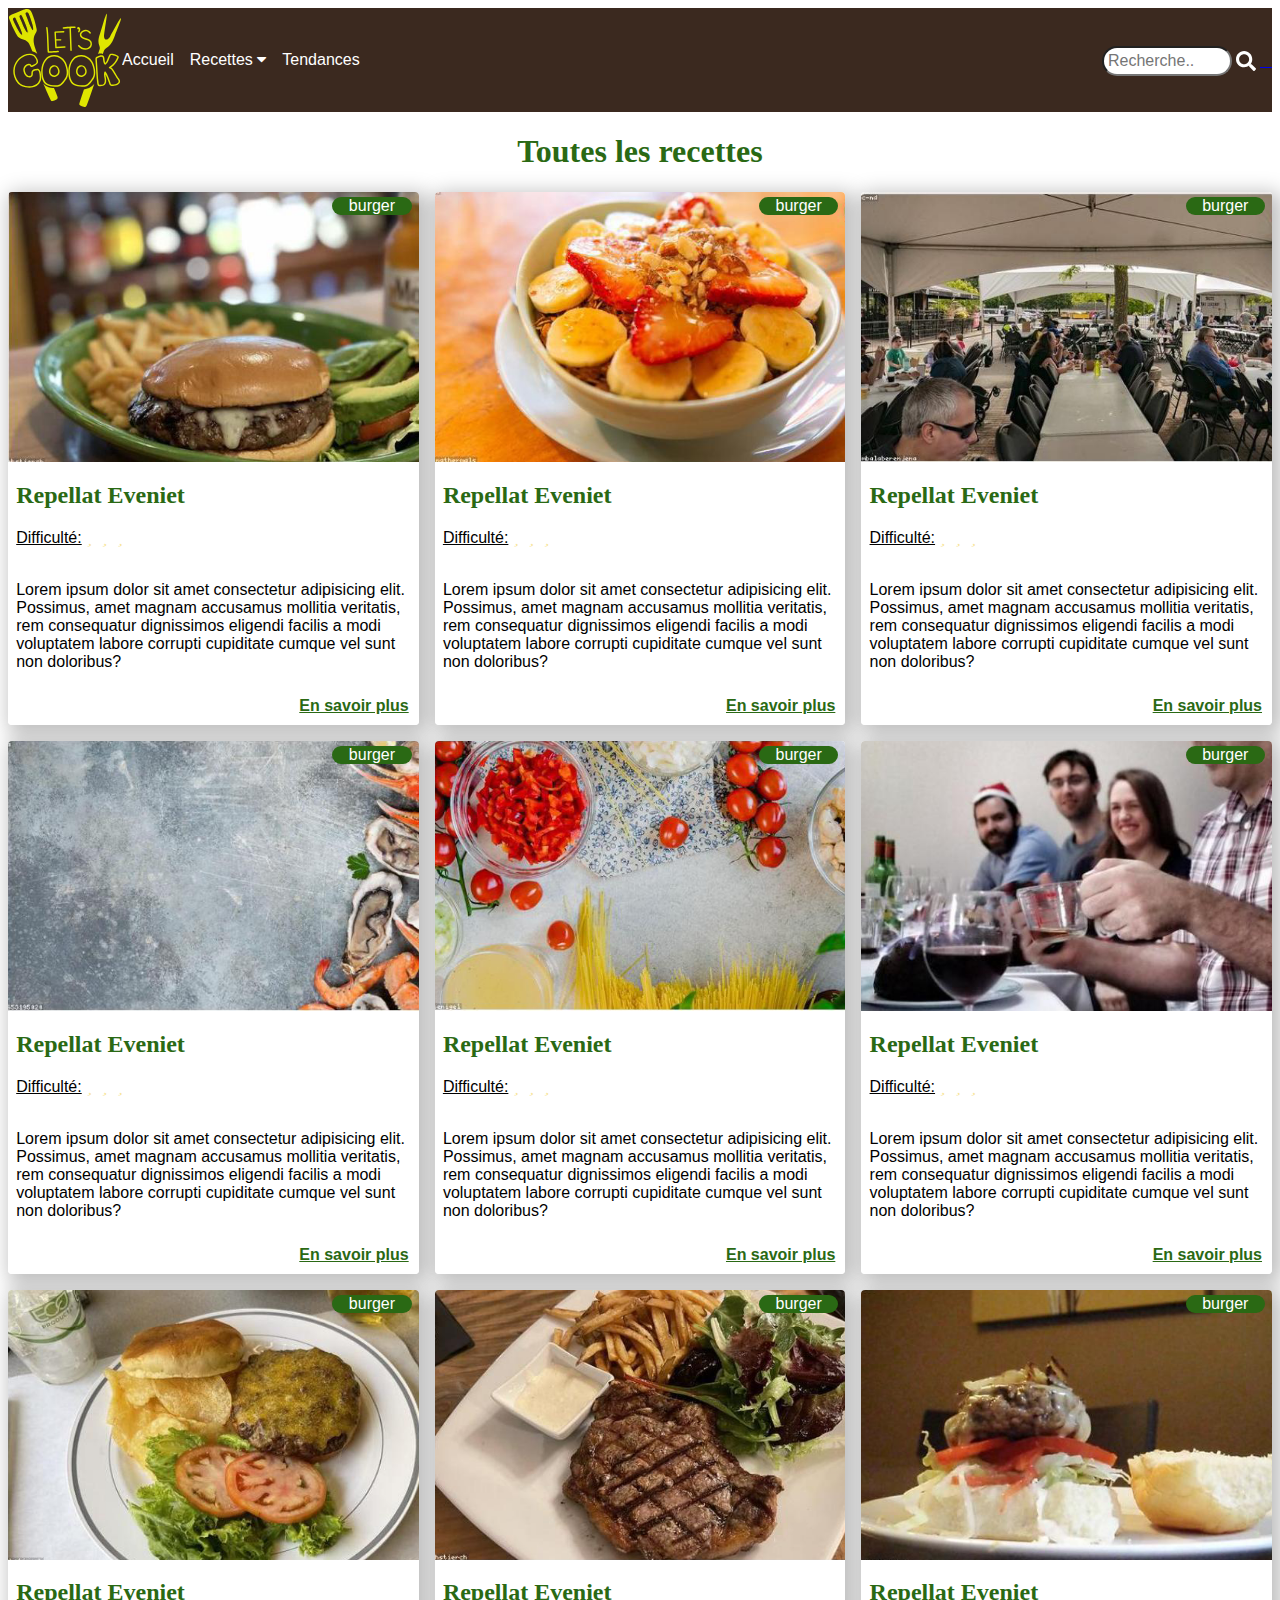
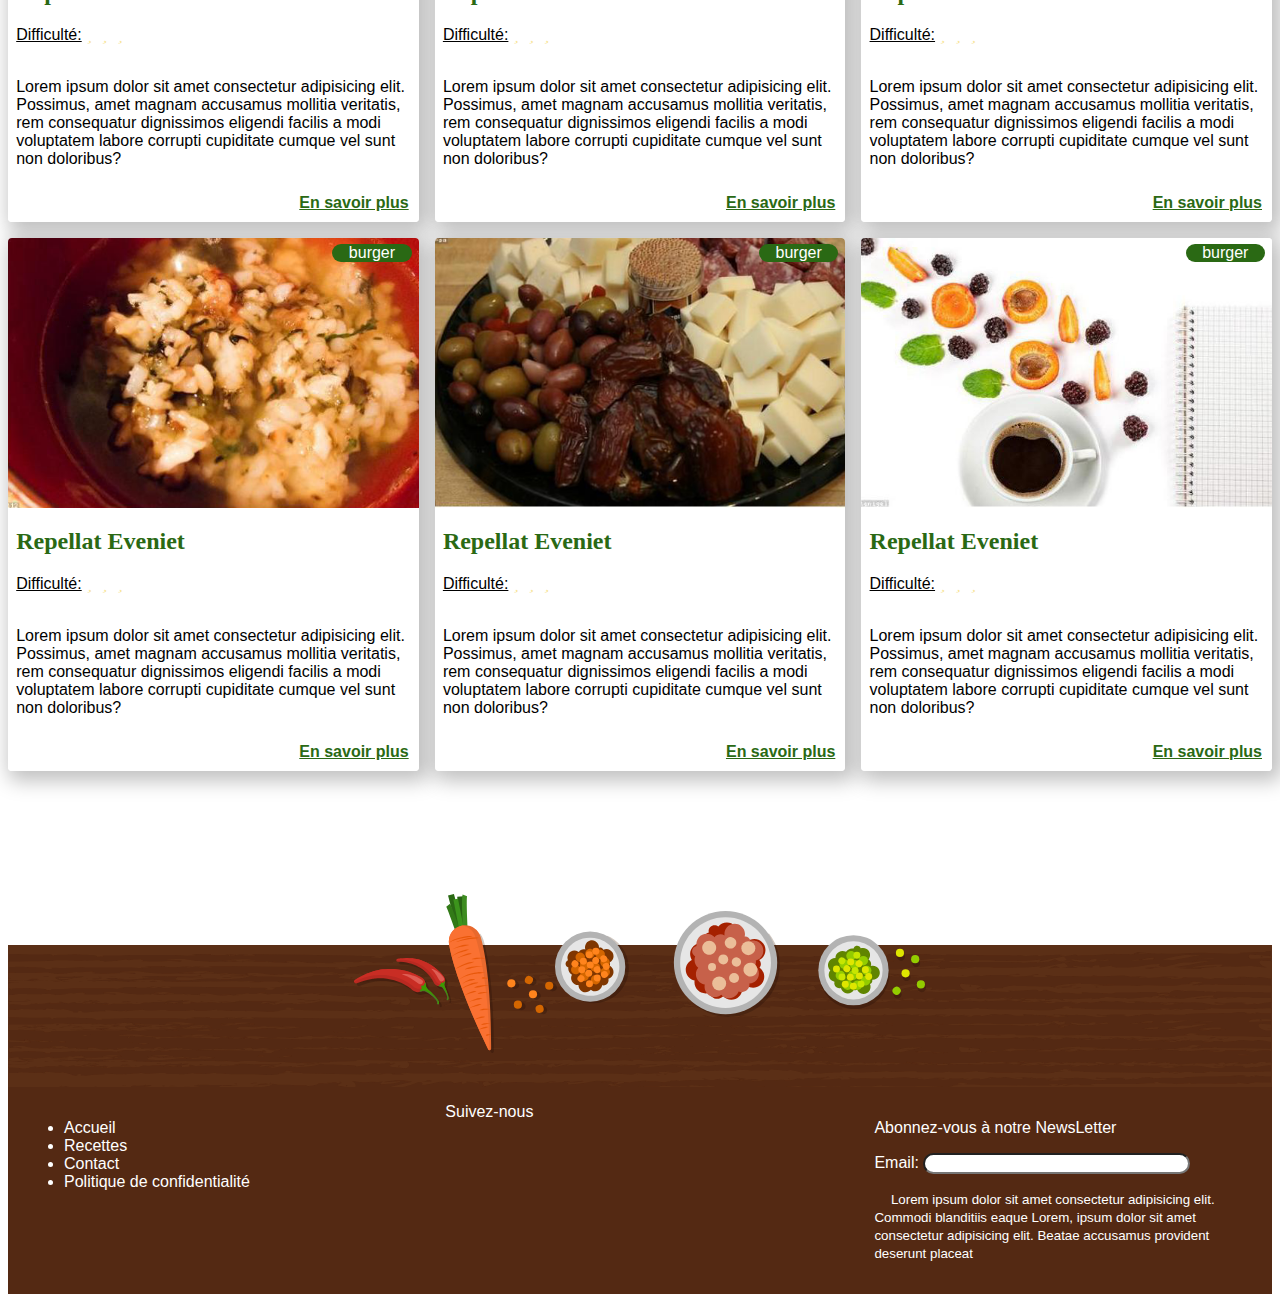
<file: index.html>
<!DOCTYPE html>

<!-- ANCHOR ______Meta_______________ -->
<html lang="en">
<head>
    <meta charset="UTF-8">
    <meta name="viewport" content="width=device-width, initial-scale=1">
    <link rel="stylesheet" href="https://cdnjs.cloudflare.com/ajax/libs/font-awesome/4.7.0/css/font-awesome.min.css">
    <link rel="stylesheet" href="https://cdnjs.cloudflare.com/ajax/libs/font-awesome/6.5.1/css/all.min.css"
        integrity="sha512-DTOQO9RWCH3ppGqcWaEA1BIZOC6xxalwEsw9c2QQeAIftl+Vegovlnee1c9QX4TctnWMn13TZye+giMm8e2LwA=="
        crossorigin="anonymous" referrerpolicy="no-referrer" />
    <link rel="stylesheet" href="style.css">
    <title>let's cook</title>

</head>

<body style="background-color:white;">


<!-- ANCHOR ______HEARDER__________ -->

    <header>
        <div class="mw1320">


            <a href="./index.html"><img class="logo" src="./photositerespons/svg/logo.svg" alt="logoletscook"></a>
            <nav class="navbar">


                <a href="">Accueil</a>


                <div class="dropdown">
                    <button class="dropbtn">Recettes
                        <i class="fa fa-caret-down"></i>
                    </button>
                    <div class="dropdown-content">
                        <a href="#">Recettes 1</a>
                        <a href="#">Recettes 2</a>
                        <a href="#">Recettes 3</a>
                    </div>
                </div>
                <div>

                    <a href="#">Tendances</a>
                </div>

            </nav>
            <form class="loupebutt">

                <div class="searchb">
                    <input class="searchbar" type="text" placeholder="Recherche..">
                    <img class="blur" src="./photositerespons/svg/search-solid-white.svg" alt="loupe">
                    <a href="./form.html"><i class="fa-solid fa-user" style="color: #ffffff;"></i></a>
                </div>

            </form>
        </div>


    </header>



    <!-- ANCHOR ____Contenue de la page_____________ -->


    <h1>Toutes les recettes</h1>



    <main>
        <!-- 1111111111111111 -->
        <div class="container">
            <article>


                <div class="article__box">
                    <img class="bout" src="./photositerespons/photo/Layer 1.png" alt="">

                    <div class="lien">

                        <img src="./photositerespons/photo/lechene_1.7.1.png" alt="">
                    </div>


                    <div class="badge">burger</div>
                </div>
                <h2>Repellat Eveniet</h2>

                <div class="diff">
                    <span class="diff-text">Difficulté:</span>
                    <i class="fa-solid fa-star"></i>
                    <i class="fa-solid fa-star"></i>
                    <i class="fa-solid fa-star"></i>
                </div>
                <br>
                <p>

                    Lorem ipsum dolor sit amet consectetur adipisicing elit. Possimus, amet magnam accusamus mollitia
                    veritatis, rem consequatur dignissimos eligendi facilis a modi voluptatem labore corrupti cupiditate
                    cumque vel sunt non doloribus?
                </p>

                <a href="#">En savoir plus</a>

            </article>
        </div>

        <!-- 22222222222222222 -->


        <div class="container">
            <article>
                <div class="article__box">
                    <img src="./photositerespons/photo/Layer 2.png" alt="">

                    <div class="lien">

                        <img src="./photositerespons/photo/lechene_1.7.1.png" alt="">
                    </div>


                    <div class="badge">burger</div>
                </div>




                <h2>Repellat Eveniet</h2>

                <div class="diff">
                    <span class="diff-text">Difficulté:</span>
                    <i class="fa-solid fa-star"></i>
                    <i class="fa-solid fa-star"></i>
                    <i class="fa-solid fa-star"></i>
                </div>
                <br>
                <p>

                    Lorem ipsum dolor sit amet consectetur adipisicing elit. Possimus, amet magnam accusamus mollitia
                    veritatis, rem consequatur dignissimos eligendi facilis a modi voluptatem labore corrupti cupiditate
                    cumque vel sunt non doloribus?
                </p>

                <a href="#">En savoir plus</a>

            </article>
        </div>




        <!-- 333333333333333333333 -->


        <div class="container">
            <article>
                <div class="article__box">
                    <img class="bout" src="./photositerespons/photo/Layer 3.png" alt="">

                    <div class="lien">

                        <img src="./photositerespons/photo/lechene_1.7.1.png" alt="">
                    </div>


                    <div class="badge">burger</div>
                </div>

                <h2>Repellat Eveniet</h2>

                <div class="diff">
                    <span class="diff-text">Difficulté:</span>
                    <i class="fa-solid fa-star"></i>
                    <i class="fa-solid fa-star"></i>
                    <i class="fa-solid fa-star"></i>
                </div>
                <br>
                <p>

                    Lorem ipsum dolor sit amet consectetur adipisicing elit. Possimus, amet magnam accusamus mollitia
                    veritatis, rem consequatur dignissimos eligendi facilis a modi voluptatem labore corrupti cupiditate
                    cumque vel sunt non doloribus?
                </p>

                <a href="#">En savoir plus</a>

            </article>
        </div>




        <!-- 4444444444444444 -->

        <div class="container">
            <article>
                <div class="article__box">
                    <img class="bout" src="./photositerespons/photo/Layer 4.png" alt="">

                    <div class="lien">

                        <img src="./photositerespons/photo/lechene_1.7.1.png" alt="">
                    </div>


                    <div class="badge">burger</div>
                </div>

                <h2>Repellat Eveniet</h2>

                <div class="diff">
                    <span class="diff-text">Difficulté:</span>
                    <i class="fa-solid fa-star"></i>
                    <i class="fa-solid fa-star"></i>
                    <i class="fa-solid fa-star"></i>
                </div>
                <br>
                <p>

                    Lorem ipsum dolor sit amet consectetur adipisicing elit. Possimus, amet magnam accusamus mollitia
                    veritatis, rem consequatur dignissimos eligendi facilis a modi voluptatem labore corrupti cupiditate
                    cumque vel sunt non doloribus?
                </p>

                <a href="#">En savoir plus</a>

            </article>
        </div>



        <!-- 
    55555555555555555555555555 -->



        <div class="container">
            <article>
                <div class="article__box">
                    <img class="bout" src="./photositerespons/photo/Layer 5.png" alt="">

                    <div class="lien">

                        <img src="./photositerespons/photo/lechene_1.7.1.png" alt="">
                    </div>


                    <div class="badge">burger</div>
                </div>

                <h2>Repellat Eveniet</h2>

                <div class="diff">
                    <span class="diff-text">Difficulté:</span>
                    <i class="fa-solid fa-star"></i>
                    <i class="fa-solid fa-star"></i>
                    <i class="fa-solid fa-star"></i>
                </div>
                <br>
                <p>

                    Lorem ipsum dolor sit amet consectetur adipisicing elit. Possimus, amet magnam accusamus mollitia
                    veritatis, rem consequatur dignissimos eligendi facilis a modi voluptatem labore corrupti cupiditate
                    cumque vel sunt non doloribus?
                </p>

                <a href="#">En savoir plus</a>

            </article>
        </div>


        <!-- 
    6666666666666 -->



        <div class="container">
            <article>
                <div class="article__box">
                    <img class="bout" src="./photositerespons/photo/Layer 6.png" alt="">

                    <div class="lien">

                        <img src="./photositerespons/photo/lechene_1.7.1.png" alt="">
                    </div>


                    <div class="badge">burger</div>
                </div>

                <h2>Repellat Eveniet</h2>

                <div class="diff">
                    <span class="diff-text">Difficulté:</span>
                    <i class="fa-solid fa-star"></i>
                    <i class="fa-solid fa-star"></i>
                    <i class="fa-solid fa-star"></i>
                </div>
                <br>
                <p>

                    Lorem ipsum dolor sit amet consectetur adipisicing elit. Possimus, amet magnam accusamus mollitia
                    veritatis, rem consequatur dignissimos eligendi facilis a modi voluptatem labore corrupti cupiditate
                    cumque vel sunt non doloribus?
                </p>

                <a href="#">En savoir plus</a>

            </article>
        </div>


        <!-- 77777777777777 -->


        <div class="container">
            <article>
                <div class="article__box">
                    <img class="bout" src="./photositerespons/photo/Layer 7.png" alt="">

                    <div class="lien">

                        <img src="./photositerespons/photo/lechene_1.7.1.png" alt="">
                    </div>


                    <div class="badge">burger</div>
                </div>

                <h2>Repellat Eveniet</h2>

                <div class="diff">
                    <span class="diff-text">Difficulté:</span>
                    <i class="fa-solid fa-star"></i>
                    <i class="fa-solid fa-star"></i>
                    <i class="fa-solid fa-star"></i>
                </div>
                <br>
                <p>

                    Lorem ipsum dolor sit amet consectetur adipisicing elit. Possimus, amet magnam accusamus mollitia
                    veritatis, rem consequatur dignissimos eligendi facilis a modi voluptatem labore corrupti cupiditate
                    cumque vel sunt non doloribus?
                </p>

                <a href="#">En savoir plus</a>

            </article>
        </div>

        <!-- 8888888888888888888888888 -->



        <div class="container">
            <article>
                <div class="article__box">
                    <img class="bout" src="./photositerespons/photo/Layer 8.png" alt="">

                    <div class="lien">

                        <img src="./photositerespons/photo/lechene_1.7.1.png" alt="">
                    </div>


                    <div class="badge">burger</div>
                </div>

                <h2>Repellat Eveniet</h2>

                <div class="diff">
                    <span class="diff-text">Difficulté:</span>
                    <i class="fa-solid fa-star"></i>
                    <i class="fa-solid fa-star"></i>
                    <i class="fa-solid fa-star"></i>
                </div>
                <br>
                <p>

                    Lorem ipsum dolor sit amet consectetur adipisicing elit. Possimus, amet magnam accusamus mollitia
                    veritatis, rem consequatur dignissimos eligendi facilis a modi voluptatem labore corrupti cupiditate
                    cumque vel sunt non doloribus?
                </p>

                <a href="#">En savoir plus</a>

            </article>
        </div>
        <!-- 
    99999999999999999999999 -->


        <div class="container">
            <article>
                <div class="article__box">
                    <img class="bout" src="./photositerespons/photo/Layer 9.png" alt="">

                    <div class="lien">

                        <img src="./photositerespons/photo/lechene_1.7.1.png" alt="">
                    </div>


                    <div class="badge">burger</div>
                </div>

                <h2>Repellat Eveniet</h2>

                <div class="diff">
                    <span class="diff-text">Difficulté:</span>
                    <i class="fa-solid fa-star"></i>
                    <i class="fa-solid fa-star"></i>
                    <i class="fa-solid fa-star"></i>
                </div>
                <br>
                <p>

                    Lorem ipsum dolor sit amet consectetur adipisicing elit. Possimus, amet magnam accusamus mollitia
                    veritatis, rem consequatur dignissimos eligendi facilis a modi voluptatem labore corrupti cupiditate
                    cumque vel sunt non doloribus?
                </p>

                <a href="#">En savoir plus</a>

            </article>
        </div>

        <!-- 
    1111111110000000000000000000000000000 -->

        <div class="container">
            <article>
                <div class="article__box">
                    <img class="bout" src="./photositerespons/photo/Layer 10.png" alt="">

                    <div class="lien">

                        <img src="./photositerespons/photo/lechene_1.7.1.png" alt="">
                    </div>


                    <div class="badge">burger</div>
                </div>

                <h2>Repellat Eveniet</h2>

                <div class="diff">
                    <span class="diff-text">Difficulté:</span>
                    <i class="fa-solid fa-star"></i>
                    <i class="fa-solid fa-star"></i>
                    <i class="fa-solid fa-star"></i>
                </div>
                <br>
                <p>

                    Lorem ipsum dolor sit amet consectetur adipisicing elit. Possimus, amet magnam accusamus mollitia
                    veritatis, rem consequatur dignissimos eligendi facilis a modi voluptatem labore corrupti cupiditate
                    cumque vel sunt non doloribus?
                </p>

                <a href="#">En savoir plus</a>

            </article>
        </div>

        <!-- 
    1111111111111111111111111111111111111111111111111111111111111111111 -->


        <div class="container">
            <article>
                <div class="article__box">
                    <img class="bout" src="./photositerespons/photo/Layer 11.png" alt="">

                    <div class="lien">

                        <img src="./photositerespons/photo/lechene_1.7.1.png" alt="">
                    </div>


                    <div class="badge">burger</div>
                </div>

                <h2>Repellat Eveniet</h2>

                <div class="diff">
                    <span class="diff-text">Difficulté:</span>
                    <i class="fa-solid fa-star"></i>
                    <i class="fa-solid fa-star"></i>
                    <i class="fa-solid fa-star"></i>
                </div>
                <br>
                <p>

                    Lorem ipsum dolor sit amet consectetur adipisicing elit. Possimus, amet magnam accusamus mollitia
                    veritatis, rem consequatur dignissimos eligendi facilis a modi voluptatem labore corrupti cupiditate
                    cumque vel sunt non doloribus?
                </p>

                <a href="#">En savoir plus</a>

            </article>
        </div>

        <!-- 111111111111111111111111111112222222222222222222222222222222222222222222222222222222 -->


        <div class="container">
            <article>
                <div class="article__box">
                    <img class="bout" src="./photositerespons/photo/Layer 12.png" alt="">

                    <div class="lien">

                        <img src="./photositerespons/photo/lechene_1.7.1.png" alt="">
                    </div>


                    <div class="badge">burger</div>
                </div>

                <h2>Repellat Eveniet</h2>

                <div class="diff">
                    <span class="diff-text">Difficulté:</span>
                    <i class="fa-solid fa-star"></i>
                    <i class="fa-solid fa-star"></i>
                    <i class="fa-solid fa-star"></i>
                </div>
                <br>
                <p>

                    Lorem ipsum dolor sit amet consectetur adipisicing elit. Possimus, amet magnam accusamus mollitia
                    veritatis, rem consequatur dignissimos eligendi facilis a modi voluptatem labore corrupti cupiditate
                    cumque vel sunt non doloribus?
                </p>

                <a href="#">En savoir plus</a>

            </article>
        </div>

    </main>

<!--ANCHOR ________ footer__________________ -->

    <footer>
        <div class="carotte"></div>

      <div class="bg">

            <div class="mw1320">

                <div class="footer__section">

                    <ul>
                        <li><a href="#">Accueil</a></li>
                        <li><a href="#">Recettes</a></li>
                        <li><a href="#">Contact</a></li>
                        <li><a href="#">Politique de confidentialité</a></li>
                    </ul>

                </div>

                <div class="footer__section">
                    Suivez-nous
                    <br><br>
                    <i class="fa-brands fa-facebook"></i>
                    <i class="fa-brands fa-instagram"></i>
                    <i class="fa-brands fa-square-twitter"></i>

                </div>
                <div class="footer__section">

                    <p>Abonnez-vous à notre NewsLetter</p>


                    <form>

                        <p class=" email">Email:


                            <input class="abonne" type="text">
                        </p>

                    </form>

                    <p class="cgu"><i class="fa-light fa-square"></i>
                        <small> Lorem ipsum dolor sit amet consectetur adipisicing elit. Commodi blanditiis eaque Lorem,
                            ipsum
                            dolor sit amet consectetur adipisicing elit. Beatae accusamus provident deserunt
                            placeat</small>
                    </p>


                </div>

            </div>
        </div>

    </footer>

</body>

</html>


 <!-- ANCHOR __________________________________________________________________________________________Fichier de Renaud Mercier___________________________________________________________________________________  -->
</file>
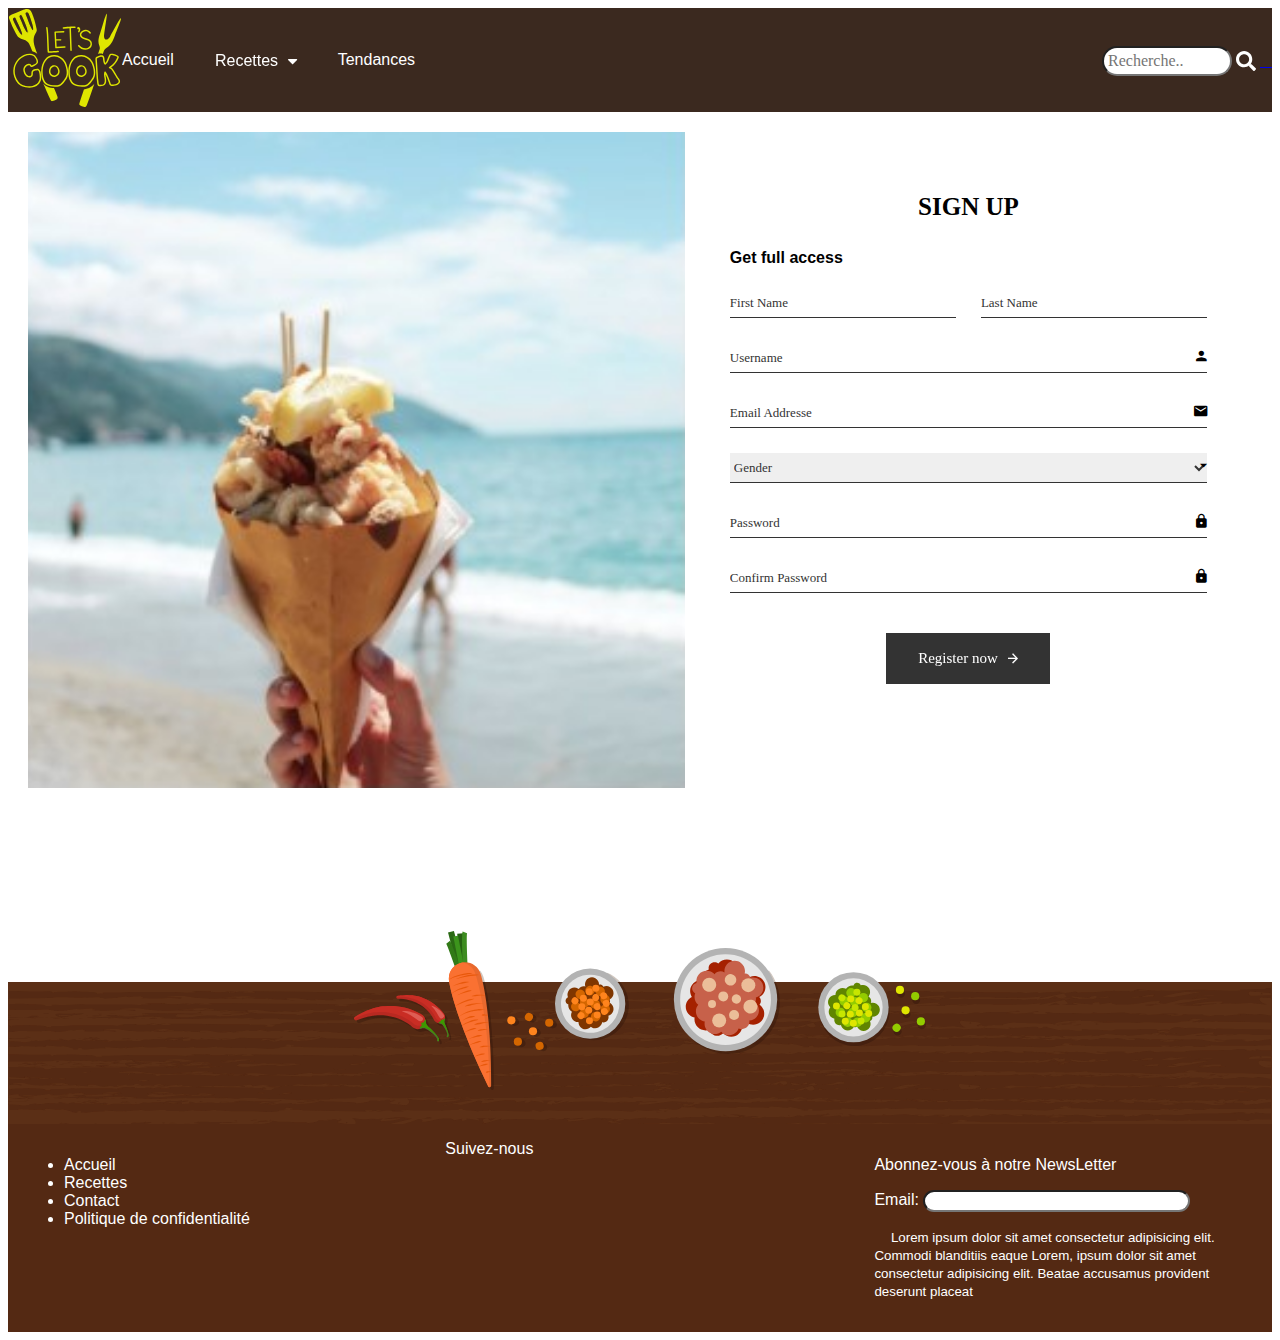
<file: form.html>
<!DOCTYPE html>
<html lang="en">

<head>
    <meta charset="UTF-8">
    <meta name="viewport" content="width=device-width, initial-scale=1.0">
    <link rel="stylesheet" href="https://cdnjs.cloudflare.com/ajax/libs/font-awesome/4.7.0/css/font-awesome.min.css">
    <link rel="stylesheet" href="https://cdnjs.cloudflare.com/ajax/libs/font-awesome/6.5.1/css/all.min.css"
        integrity="sha512-DTOQO9RWCH3ppGqcWaEA1BIZOC6xxalwEsw9c2QQeAIftl+Vegovlnee1c9QX4TctnWMn13TZye+giMm8e2LwA=="
        crossorigin="anonymous" referrerpolicy="no-referrer" />
    <link rel="stylesheet" href="style.css">




    <link rel="stylesheet" href="fonts/material-design-iconic-font/css/material-design-iconic-font.min.css">

    <!-- STYLE CSS -->
    <link rel="stylesheet" href="css/style.css">
    <title>let's cook</title>

</head>

<body style="background-color:white;">

    <header>
        <div class="mw1320">


            <a href="./index.html"><img class="logo" src="./photositerespons/svg/logo.svg" alt="logoletscook"></a>
            <nav class="navbar">


                <a href="#">Accueil</a>


                <div class="dropdown">
                    <button class="dropbtn">Recettes
                        <i class="fa fa-caret-down"></i>
                    </button>
                    <div class="dropdown-content">
                        <a href="#">Recettes 1</a>
                        <a href="#">Recettes 2</a>
                        <a href="#">Recettes 3</a>
                    </div>
                </div>
                <div>

                    <a class="mtendance" href="#">Tendances</a>
                </div>

            </nav>
            <form class="loupebutt">

                <div class="searchb">
                    <input class="searchbar" type="text" placeholder="Recherche..">
                    <img class="blur" src="./photositerespons/svg/search-solid-white.svg" alt="loupe">
                    <a href="./form.html"><i class="fa-solid fa-user" style="color: #ffffff;"></i></a>
                </div>

            </form>
        </div>


    </header>
    <main>


        <div class="papain">
            <div class="inner">
                <div class="image-holder">
                    <img class="glace" src="images/registration-form-1.jpg" alt="">
                </div>
                <form action="">
                    <h3>Sign Up</h3>
                    <h4>Get full access</h4>
                    <div class="form-group">
                        <input type="text" placeholder="First Name" class="form-control">
                        <input type="text" placeholder="Last Name" class="form-control">
                    </div>
                    <div class="form-wrapper">
                        <input type="text" placeholder="Username" class="form-control">
                        <i class="zmdi zmdi-account"></i>
                    </div>
                    <div class="form-wrapper">
                        <input type="text" placeholder="Email Addresse" class="form-control">
                        <i class="zmdi zmdi-email"></i>
                    </div>
                    <div class="form-wrapper">
                        <select name="" id="" class="form-control">
                            <option value="" disabled selected>Gender</option>
                            <option value="male">Male</option>
                            <option value="femal">Female</option>
                            <option value="other">Other</option>
                        </select>
                        <i class="zmdi zmdi-caret-down" style="font-size: 17px"></i>
                    </div>
                    <div class="form-wrapper">
                        <input type="password" placeholder="Password" class="form-control">
                        <i class="zmdi zmdi-lock"></i>
                    </div>
                    <div class="form-wrapper">
                        <input type="password" placeholder="Confirm Password" class="form-control">
                        <i class="zmdi zmdi-lock"></i>
                    </div>
                    <button>Register now
                        <i class="zmdi zmdi-arrow-right"></i>
                    </button>
                </form>
            </div>
        </div>





    </main>




    <footer>
        <div class="carotte">

        </div>





        <div class="bg">

            <div class="mw1320">

                <div class="footer__section">

                    <ul>
                        <li><a href="#">Accueil</a></li>
                        <li><a href="#">Recettes</a></li>
                        <li><a href="#">Contact</a></li>
                        <li><a href="#">Politique de confidentialité</a></li>
                    </ul>

                </div>

                <div class="footer__section">
                    Suivez-nous
                    <br><br>
                    <i class="fa-brands fa-facebook"></i>
                    <i class="fa-brands fa-instagram"></i>
                    <i class="fa-brands fa-square-twitter"></i>

                </div>
                <div class="footer__section">

                    <p>Abonnez-vous à notre NewsLetter</p>


                    <form>

                        <p class=" email">Email:


                            <input class="abonne" type="text">
                        </p>

                    </form>




                    <p class="cgu"><i class="fa-light fa-square"></i>
                        <small> Lorem ipsum dolor sit amet consectetur adipisicing elit. Commodi blanditiis eaque Lorem,
                            ipsum
                            dolor sit amet consectetur adipisicing elit. Beatae accusamus provident deserunt
                            placeat</small>
                    </p>


                </div>

            </div>
        </div>






    </footer>


</body>

</html>


<!-- ANCHOR __________________________________________________________________________________________Fichier de Renaud Mercier___________________________________________________________________________________  -->
</file>
<file: style.css>
/*ANCHOR _____général________ */






* {
  box-sizing: border-box;
}
body {
  font-family: 'Roboto', sans-serif;
  font-size: 16px;
  background-color: #fff;
}

.mw1320 {
  flex-basis: 1320px;
  
  margin: auto;
  display: flex;
  flex-wrap: wrap;
}

h1,
h2 {
  text-align: center;
  color: #2a6914;
  font-family: 'Comfortaa', cursive;
  font-size: relative
}
/*ANCHOR _______le haut de la page___________________________________________________________ */

header {
  background-color: #3b291f;
  
  display: flex;
  
  flex-wrap: wrap;
}

.logo {
  height: 100px;
  padding: 1%;
  
}



header div {
  display: flex;
  justify-content: space-around;
  
}

.navbar {
  display: flex;
  align-items: center;
  overflow: hidden;
  background-color: #3b291f;
  flex-wrap: wrap;
  
}


/*ANCHOR ______drop down menu__________________________________________ */


.navbar a {
  float: left;
  font-size: 16px;
  color: white;
  text-align: center;
  
  text-decoration: none;
}

.dropdown {
  float: left;
  overflow: hidden;
}

.dropdown .dropbtn {
  font-size: 16px;
  border: none;
  outline: none;
  color: white;
  padding: 14px 16px;
  background-color: inherit;
  font-family: inherit;
  margin: 0;
}

.navbar a:hover,
.dropdown:hover .dropbtn {
  background-color: red;
}

.dropdown-content {
  display: none;
  position: absolute;
  background-color: #f9f9f9;
  min-width: 160px;
  box-shadow: 0px 8px 16px 0px rgba(0, 0, 0, 0.2);
  z-index: 1;
}




.dropdown-content a {
  float: none;
  color: black;
  padding: 12px 16px;
  text-decoration: none;
  display: block;
  text-align: left;
}

.dropdown-content a:hover {
  background-color: #ddd;
}

.dropdown:hover .dropdown-content {
  display: block;
}
.loupe {
  
  height: 15px;
  margin-left: 10px;
}




/*ANCHOR __ barre de recherche________________  */
.loupebutt {
  margin-top: 3%;
  flex: 1;
}


.searchb {
  display: flex;
  align-items: center;
  gap: 4px;
  justify-content: flex-end;
  width: 100%;

}



.searchbar {
  width: 130px;
  box-sizing: border-box;
  border-radius: 20px;
  font-size: 16px;
  background-color: white;
  padding: 4px;

  transition: width 0.4s;
}

.searchbar:hover {
  width: 40%;
}



.blur {
  height: 20px;

}
/*ANCHOR ____ les cartes__________________ */


main {
  display: flex;
  flex-wrap: wrap;
  justify-content: space-around;
  gap: 1em;
  
  max-width: 1320px;
  margin: auto;
  padding-bottom: 20px;
}
h2 {
  text-align: left;
  padding-left: 2%;
}

.container {
  display: flex;
  justify-content: center;
  align-items: center;
  box-shadow: 5px 5px 20px 5px rgba(0, 0, 0, 0.25);
  border-radius: 4px;
  flex: 1 1 350px
}

article {
  position: relative;
  background-color: white;
  border-radius: 4px;
  text-align: left;
  overflow: hidden;
  height: 100%;

}

article img {
  width: 100%;
  height: 270px;
  object-fit: cover;

}

article img:hover {
  filter: brightness(0.6);
}



article div {
  display: flex;
  
}




/*ANCHOR ____image recette_________________ */

.article__box {
  position: relative;
}





/*ANCHOR _______flèche hover______________ */

.lien {
  position: absolute;
  opacity: 0;
  background-color: rgba(0, 0, 0, 0.2);
  width: 100%;
  height: 100%;


}

.lien img {
  width: 20%;
  height: 30%;
  margin: auto
}

.lien:hover {
  opacity: 1;
}

/*ANCHOR ______badge______________________ */


.badge {
  top: 2%;
  left: 79%;
  position: absolute;
  background-color: #2a6914;
  border-radius: 20px;
  color: white;
  
  padding-left: 4%;
  padding-right: 4%;
}



/*ANCHOR ______difficulté______________ */

article .diff-text {
  text-decoration: underline;
  padding-left: 2%;
}


/*ANCHOR ________étoiles_____________________________  */



article i {
  margin-right: 5px;
  /* Espace entre les étoiles */
  margin-left: 5px;
  color: #f7e496;
  text-decoration: none;

}

/*ANCHOR ______texte______________ */

p {
  padding-left: 2%;
}


/*ANCHOR ______en savoir plus_______________________ */

article a {
  color: #2a6914;
  font-weight: bold;
  display: block;
  text-align: right;
  padding: 10px;
  text-decoration: underline;
}

/*ANCHOR ______footer____________________________________________________________________________________ */



/*ANCHOR ___image svg au dessu du footer__________________________ */

.carotte {
  background-image: url("/photositerespons/svg/cooking.svg");
  background-repeat: no-repeat;
  background-size: cover;
  height: 300px;
  background-size: 100%;
  background-position: bottom;
  margin-bottom: -4px;

}




/* ANCHOR ___conteneur des élements du footer___________________________ */


.bg {

  background-color: #542913;
  margin: 0;
  display: flex;
  color: white;
  justify-content: space-around;
  flex-wrap: wrap;

}



.footer__section {
  flex: 1 1 200px;
  padding: 16px;

}

li a {
  text-decoration: none;
  color: white;
}
/* ANCHOR ____________iput mail__________________________ */

.abonne {
  border-radius: 20px;
  width: 70%;
}


.email {
  font-weight: lighter;
}









/*ANCHOR _____________Android____________________ */


@media screen and (max-width: 360px) {
  .carotte {

    height: 55px;
  }

  .searchb {

    justify-content: center;
    min-width: 130px;
  }



}



/*ANCHOR _________________Ipad____________ */



@media screen and (max-width: 768px) {
  .carotte {

    height: 120px;
  }


  .footer__section {
    flex: 1 1 200px;


  }

  .searchbar:hover {
    width: 60%;
  }



}



/* ANCHOR __________________________________________________________________________________________Fichier de Renaud Mercier___________________________________________________________________________________  */
</file>
<file: css/style.css>
input,
textarea,
select,
button {
  font-family: " 'Roboto', sans-serif";
  color: #333;
  font-size: 13px;
}


/*ANCHOR ___________image glace */


.glace {
  width: 100%;
  height: 100%;
}






/*ANCHOR ___________input contenu_____________ */

.wrapper {
  min-height: 100vh;
  background-size: cover;
  background-repeat: no-repeat;
  display: flex;
  align-items: center;
}

.papain {
  width: 100%;

}

.inner {
  padding: 20px;
  background: #fff;
  width: 100%;
  margin: auto;
  display: flex;
}

.inner .image-holder {
  width: 100%;
}

.inner form {
  width: 80%;
  padding-top: 36px;
  padding-left: 45px;
  padding-right: 45px;
}

.inner h3 {
  text-transform: uppercase;
  font-size: 25px;
  font-family: 'Comfortaa', cursive;
  text-align: center;
  margin-bottom: 28px;
}

.form-group {
  display: flex;
}

.form-group input {
  width: 50%;
}

.form-group input:first-child {
  margin-right: 25px;
}

.form-wrapper {
  position: relative;
}

.form-wrapper i {
  position: absolute;
  bottom: 9px;
  right: 0;
}

.form-control {
  border: 1px solid #333;
  border-top: none;
  border-right: none;
  border-left: none;
  display: block;
  width: 100%;
  height: 30px;
  padding: 0;
  margin-bottom: 25px;
}

.form-control::-webkit-input-placeholder {
  font-size: 13px;
  color: #333;
  font-family: " 'Roboto', sans-serif";
}

.form-control::-moz-placeholder {
  font-size: 13px;
  color: #333;
  font-family: " 'Roboto', sans-serif";
}

.form-control:-ms-input-placeholder {
  font-size: 13px;
  color: #333;
  font-family: " 'Roboto', sans-serif";
}

.form-control:-moz-placeholder {
  font-size: 13px;
  color: #333;
  font-family: " 'Roboto', sans-serif";
}

select {

  cursor: pointer;
  padding-left: 20px;
}



/*ANCHOR ____________option scoll_________________ */

select option[value=""][disabled] {
  display: none;
}

button {
  border: none;
  width: 164px;
  height: 51px;
  margin: auto;
  margin-top: 40px;
  cursor: pointer;
  display: flex;
  align-items: center;
  justify-content: center;
  padding: 0;
  background: #333;
  font-size: 15px;
  color: #fff;
  vertical-align: middle;
  -webkit-transform: perspective(1px) translateZ(0);
  transform: perspective(1px) translateZ(0);
  -webkit-transition-duration: 0.3s;
  transition-duration: 0.3s;
}

button i {
  margin-left: 10px;
  -webkit-transform: translateZ(0);
  transform: translateZ(0);
}

button:hover i,
button:focus i,
button:active i {
  -webkit-animation-name: hvr-icon-wobble-horizontal;
  animation-name: hvr-icon-wobble-horizontal;
  -webkit-animation-duration: 1s;
  animation-duration: 1s;
  -webkit-animation-timing-function: ease-in-out;
  animation-timing-function: ease-in-out;
  -webkit-animation-iteration-count: 1;
  animation-iteration-count: 1;
}



/*ANCHOR ________media queries___________________  */

@-webkit-keyframes hvr-icon-wobble-horizontal {
  16.65% {
    -webkit-transform: translateX(6px);
    transform: translateX(6px);
  }

  33.3% {
    -webkit-transform: translateX(-5px);
    transform: translateX(-5px);
  }

  49.95% {
    -webkit-transform: translateX(4px);
    transform: translateX(4px);
  }

  66.6% {
    -webkit-transform: translateX(-2px);
    transform: translateX(-2px);
  }

  83.25% {
    -webkit-transform: translateX(1px);
    transform: translateX(1px);
  }

  100% {
    -webkit-transform: translateX(0);
    transform: translateX(0);
  }
}

@keyframes hvr-icon-wobble-horizontal {
  16.65% {
    -webkit-transform: translateX(6px);
    transform: translateX(6px);
  }

  33.3% {
    -webkit-transform: translateX(-5px);
    transform: translateX(-5px);
  }

  49.95% {
    -webkit-transform: translateX(4px);
    transform: translateX(4px);
  }

  66.6% {
    -webkit-transform: translateX(-2px);
    transform: translateX(-2px);
  }

  83.25% {
    -webkit-transform: translateX(1px);
    transform: translateX(1px);
  }

  100% {
    -webkit-transform: translateX(0);
    transform: translateX(0);
  }
}

@media (max-width: 1199px) {
  .wrapper {
    background-position: right center;
  }
}

@media (max-width: 991px) {
  .inner form {
    padding-top: 10px;
    padding-left: 30px;
    padding-right: 30px;
  }
}

@media (max-width: 767px) {
  .inner {
    display: block;
  }

  .inner .image-holder {
    width: 100%;
  }

  .inner form {
    width: 100%;
    padding: 40px 0 30px;
  }

  button {
    margin-top: 60px;
  }
}

/* ANCHOR __________________________________________________________________________________________Fichier de Renaud Mercier___________________________________________________________________________________  */
</file>
<file: fonts/material-design-iconic-font/css/material-design-iconic-font.min.css>
@font-face{font-family:Material-Design-Iconic-Font;src:url(../fonts/Material-Design-Iconic-Font.woff2?v=2.2.0) format('woff2'),url(../fonts/Material-Design-Iconic-Font.woff?v=2.2.0) format('woff'),url(../fonts/Material-Design-Iconic-Font.ttf?v=2.2.0) format('truetype')}.zmdi{display:inline-block;font:normal normal normal 14px/1 'Material-Design-Iconic-Font';font-size:inherit;text-rendering:auto;-webkit-font-smoothing:antialiased;-moz-osx-font-smoothing:grayscale}.zmdi-hc-lg{font-size:1.33333333em;line-height:.75em;vertical-align:-15%}.zmdi-hc-2x{font-size:2em}.zmdi-hc-3x{font-size:3em}.zmdi-hc-4x{font-size:4em}.zmdi-hc-5x{font-size:5em}.zmdi-hc-fw{width:1.28571429em;text-align:center}.zmdi-hc-ul{padding-left:0;margin-left:2.14285714em;list-style-type:none}.zmdi-hc-ul>li{position:relative}.zmdi-hc-li{position:absolute;left:-2.14285714em;width:2.14285714em;top:.14285714em;text-align:center}.zmdi-hc-li.zmdi-hc-lg{left:-1.85714286em}.zmdi-hc-border{padding:.1em .25em;border:solid .1em #9e9e9e;border-radius:2px}.zmdi-hc-border-circle{padding:.1em .25em;border:solid .1em #9e9e9e;border-radius:50%}.zmdi.pull-left{float:left;margin-right:.15em}.zmdi.pull-right{float:right;margin-left:.15em}.zmdi-hc-spin{-webkit-animation:zmdi-spin 1.5s infinite linear;animation:zmdi-spin 1.5s infinite linear}.zmdi-hc-spin-reverse{-webkit-animation:zmdi-spin-reverse 1.5s infinite linear;animation:zmdi-spin-reverse 1.5s infinite linear}@-webkit-keyframes zmdi-spin{0%{-webkit-transform:rotate(0deg);transform:rotate(0deg)}100%{-webkit-transform:rotate(359deg);transform:rotate(359deg)}}@keyframes zmdi-spin{0%{-webkit-transform:rotate(0deg);transform:rotate(0deg)}100%{-webkit-transform:rotate(359deg);transform:rotate(359deg)}}@-webkit-keyframes zmdi-spin-reverse{0%{-webkit-transform:rotate(0deg);transform:rotate(0deg)}100%{-webkit-transform:rotate(-359deg);transform:rotate(-359deg)}}@keyframes zmdi-spin-reverse{0%{-webkit-transform:rotate(0deg);transform:rotate(0deg)}100%{-webkit-transform:rotate(-359deg);transform:rotate(-359deg)}}.zmdi-hc-rotate-90{-webkit-transform:rotate(90deg);-ms-transform:rotate(90deg);transform:rotate(90deg)}.zmdi-hc-rotate-180{-webkit-transform:rotate(180deg);-ms-transform:rotate(180deg);transform:rotate(180deg)}.zmdi-hc-rotate-270{-webkit-transform:rotate(270deg);-ms-transform:rotate(270deg);transform:rotate(270deg)}.zmdi-hc-flip-horizontal{-webkit-transform:scale(-1,1);-ms-transform:scale(-1,1);transform:scale(-1,1)}.zmdi-hc-flip-vertical{-webkit-transform:scale(1,-1);-ms-transform:scale(1,-1);transform:scale(1,-1)}.zmdi-hc-stack{position:relative;display:inline-block;width:2em;height:2em;line-height:2em;vertical-align:middle}.zmdi-hc-stack-1x,.zmdi-hc-stack-2x{position:absolute;left:0;width:100%;text-align:center}.zmdi-hc-stack-1x{line-height:inherit}.zmdi-hc-stack-2x{font-size:2em}.zmdi-hc-inverse{color:#fff}.zmdi-3d-rotation:before{content:'\f101'}.zmdi-airplane-off:before{content:'\f102'}.zmdi-airplane:before{content:'\f103'}.zmdi-album:before{content:'\f104'}.zmdi-archive:before{content:'\f105'}.zmdi-assignment-account:before{content:'\f106'}.zmdi-assignment-alert:before{content:'\f107'}.zmdi-assignment-check:before{content:'\f108'}.zmdi-assignment-o:before{content:'\f109'}.zmdi-assignment-return:before{content:'\f10a'}.zmdi-assignment-returned:before{content:'\f10b'}.zmdi-assignment:before{content:'\f10c'}.zmdi-attachment-alt:before{content:'\f10d'}.zmdi-attachment:before{content:'\f10e'}.zmdi-audio:before{content:'\f10f'}.zmdi-badge-check:before{content:'\f110'}.zmdi-balance-wallet:before{content:'\f111'}.zmdi-balance:before{content:'\f112'}.zmdi-battery-alert:before{content:'\f113'}.zmdi-battery-flash:before{content:'\f114'}.zmdi-battery-unknown:before{content:'\f115'}.zmdi-battery:before{content:'\f116'}.zmdi-bike:before{content:'\f117'}.zmdi-block-alt:before{content:'\f118'}.zmdi-block:before{content:'\f119'}.zmdi-boat:before{content:'\f11a'}.zmdi-book-image:before{content:'\f11b'}.zmdi-book:before{content:'\f11c'}.zmdi-bookmark-outline:before{content:'\f11d'}.zmdi-bookmark:before{content:'\f11e'}.zmdi-brush:before{content:'\f11f'}.zmdi-bug:before{content:'\f120'}.zmdi-bus:before{content:'\f121'}.zmdi-cake:before{content:'\f122'}.zmdi-car-taxi:before{content:'\f123'}.zmdi-car-wash:before{content:'\f124'}.zmdi-car:before{content:'\f125'}.zmdi-card-giftcard:before{content:'\f126'}.zmdi-card-membership:before{content:'\f127'}.zmdi-card-travel:before{content:'\f128'}.zmdi-card:before{content:'\f129'}.zmdi-case-check:before{content:'\f12a'}.zmdi-case-download:before{content:'\f12b'}.zmdi-case-play:before{content:'\f12c'}.zmdi-case:before{content:'\f12d'}.zmdi-cast-connected:before{content:'\f12e'}.zmdi-cast:before{content:'\f12f'}.zmdi-chart-donut:before{content:'\f130'}.zmdi-chart:before{content:'\f131'}.zmdi-city-alt:before{content:'\f132'}.zmdi-city:before{content:'\f133'}.zmdi-close-circle-o:before{content:'\f134'}.zmdi-close-circle:before{content:'\f135'}.zmdi-close:before{content:'\f136'}.zmdi-cocktail:before{content:'\f137'}.zmdi-code-setting:before{content:'\f138'}.zmdi-code-smartphone:before{content:'\f139'}.zmdi-code:before{content:'\f13a'}.zmdi-coffee:before{content:'\f13b'}.zmdi-collection-bookmark:before{content:'\f13c'}.zmdi-collection-case-play:before{content:'\f13d'}.zmdi-collection-folder-image:before{content:'\f13e'}.zmdi-collection-image-o:before{content:'\f13f'}.zmdi-collection-image:before{content:'\f140'}.zmdi-collection-item-1:before{content:'\f141'}.zmdi-collection-item-2:before{content:'\f142'}.zmdi-collection-item-3:before{content:'\f143'}.zmdi-collection-item-4:before{content:'\f144'}.zmdi-collection-item-5:before{content:'\f145'}.zmdi-collection-item-6:before{content:'\f146'}.zmdi-collection-item-7:before{content:'\f147'}.zmdi-collection-item-8:before{content:'\f148'}.zmdi-collection-item-9-plus:before{content:'\f149'}.zmdi-collection-item-9:before{content:'\f14a'}.zmdi-collection-item:before{content:'\f14b'}.zmdi-collection-music:before{content:'\f14c'}.zmdi-collection-pdf:before{content:'\f14d'}.zmdi-collection-plus:before{content:'\f14e'}.zmdi-collection-speaker:before{content:'\f14f'}.zmdi-collection-text:before{content:'\f150'}.zmdi-collection-video:before{content:'\f151'}.zmdi-compass:before{content:'\f152'}.zmdi-cutlery:before{content:'\f153'}.zmdi-delete:before{content:'\f154'}.zmdi-dialpad:before{content:'\f155'}.zmdi-dns:before{content:'\f156'}.zmdi-drink:before{content:'\f157'}.zmdi-edit:before{content:'\f158'}.zmdi-email-open:before{content:'\f159'}.zmdi-email:before{content:'\f15a'}.zmdi-eye-off:before{content:'\f15b'}.zmdi-eye:before{content:'\f15c'}.zmdi-eyedropper:before{content:'\f15d'}.zmdi-favorite-outline:before{content:'\f15e'}.zmdi-favorite:before{content:'\f15f'}.zmdi-filter-list:before{content:'\f160'}.zmdi-fire:before{content:'\f161'}.zmdi-flag:before{content:'\f162'}.zmdi-flare:before{content:'\f163'}.zmdi-flash-auto:before{content:'\f164'}.zmdi-flash-off:before{content:'\f165'}.zmdi-flash:before{content:'\f166'}.zmdi-flip:before{content:'\f167'}.zmdi-flower-alt:before{content:'\f168'}.zmdi-flower:before{content:'\f169'}.zmdi-font:before{content:'\f16a'}.zmdi-fullscreen-alt:before{content:'\f16b'}.zmdi-fullscreen-exit:before{content:'\f16c'}.zmdi-fullscreen:before{content:'\f16d'}.zmdi-functions:before{content:'\f16e'}.zmdi-gas-station:before{content:'\f16f'}.zmdi-gesture:before{content:'\f170'}.zmdi-globe-alt:before{content:'\f171'}.zmdi-globe-lock:before{content:'\f172'}.zmdi-globe:before{content:'\f173'}.zmdi-graduation-cap:before{content:'\f174'}.zmdi-home:before{content:'\f175'}.zmdi-hospital-alt:before{content:'\f176'}.zmdi-hospital:before{content:'\f177'}.zmdi-hotel:before{content:'\f178'}.zmdi-hourglass-alt:before{content:'\f179'}.zmdi-hourglass-outline:before{content:'\f17a'}.zmdi-hourglass:before{content:'\f17b'}.zmdi-http:before{content:'\f17c'}.zmdi-image-alt:before{content:'\f17d'}.zmdi-image-o:before{content:'\f17e'}.zmdi-image:before{content:'\f17f'}.zmdi-inbox:before{content:'\f180'}.zmdi-invert-colors-off:before{content:'\f181'}.zmdi-invert-colors:before{content:'\f182'}.zmdi-key:before{content:'\f183'}.zmdi-label-alt-outline:before{content:'\f184'}.zmdi-label-alt:before{content:'\f185'}.zmdi-label-heart:before{content:'\f186'}.zmdi-label:before{content:'\f187'}.zmdi-labels:before{content:'\f188'}.zmdi-lamp:before{content:'\f189'}.zmdi-landscape:before{content:'\f18a'}.zmdi-layers-off:before{content:'\f18b'}.zmdi-layers:before{content:'\f18c'}.zmdi-library:before{content:'\f18d'}.zmdi-link:before{content:'\f18e'}.zmdi-lock-open:before{content:'\f18f'}.zmdi-lock-outline:before{content:'\f190'}.zmdi-lock:before{content:'\f191'}.zmdi-mail-reply-all:before{content:'\f192'}.zmdi-mail-reply:before{content:'\f193'}.zmdi-mail-send:before{content:'\f194'}.zmdi-mall:before{content:'\f195'}.zmdi-map:before{content:'\f196'}.zmdi-menu:before{content:'\f197'}.zmdi-money-box:before{content:'\f198'}.zmdi-money-off:before{content:'\f199'}.zmdi-money:before{content:'\f19a'}.zmdi-more-vert:before{content:'\f19b'}.zmdi-more:before{content:'\f19c'}.zmdi-movie-alt:before{content:'\f19d'}.zmdi-movie:before{content:'\f19e'}.zmdi-nature-people:before{content:'\f19f'}.zmdi-nature:before{content:'\f1a0'}.zmdi-navigation:before{content:'\f1a1'}.zmdi-open-in-browser:before{content:'\f1a2'}.zmdi-open-in-new:before{content:'\f1a3'}.zmdi-palette:before{content:'\f1a4'}.zmdi-parking:before{content:'\f1a5'}.zmdi-pin-account:before{content:'\f1a6'}.zmdi-pin-assistant:before{content:'\f1a7'}.zmdi-pin-drop:before{content:'\f1a8'}.zmdi-pin-help:before{content:'\f1a9'}.zmdi-pin-off:before{content:'\f1aa'}.zmdi-pin:before{content:'\f1ab'}.zmdi-pizza:before{content:'\f1ac'}.zmdi-plaster:before{content:'\f1ad'}.zmdi-power-setting:before{content:'\f1ae'}.zmdi-power:before{content:'\f1af'}.zmdi-print:before{content:'\f1b0'}.zmdi-puzzle-piece:before{content:'\f1b1'}.zmdi-quote:before{content:'\f1b2'}.zmdi-railway:before{content:'\f1b3'}.zmdi-receipt:before{content:'\f1b4'}.zmdi-refresh-alt:before{content:'\f1b5'}.zmdi-refresh-sync-alert:before{content:'\f1b6'}.zmdi-refresh-sync-off:before{content:'\f1b7'}.zmdi-refresh-sync:before{content:'\f1b8'}.zmdi-refresh:before{content:'\f1b9'}.zmdi-roller:before{content:'\f1ba'}.zmdi-ruler:before{content:'\f1bb'}.zmdi-scissors:before{content:'\f1bc'}.zmdi-screen-rotation-lock:before{content:'\f1bd'}.zmdi-screen-rotation:before{content:'\f1be'}.zmdi-search-for:before{content:'\f1bf'}.zmdi-search-in-file:before{content:'\f1c0'}.zmdi-search-in-page:before{content:'\f1c1'}.zmdi-search-replace:before{content:'\f1c2'}.zmdi-search:before{content:'\f1c3'}.zmdi-seat:before{content:'\f1c4'}.zmdi-settings-square:before{content:'\f1c5'}.zmdi-settings:before{content:'\f1c6'}.zmdi-shield-check:before{content:'\f1c7'}.zmdi-shield-security:before{content:'\f1c8'}.zmdi-shopping-basket:before{content:'\f1c9'}.zmdi-shopping-cart-plus:before{content:'\f1ca'}.zmdi-shopping-cart:before{content:'\f1cb'}.zmdi-sign-in:before{content:'\f1cc'}.zmdi-sort-amount-asc:before{content:'\f1cd'}.zmdi-sort-amount-desc:before{content:'\f1ce'}.zmdi-sort-asc:before{content:'\f1cf'}.zmdi-sort-desc:before{content:'\f1d0'}.zmdi-spellcheck:before{content:'\f1d1'}.zmdi-storage:before{content:'\f1d2'}.zmdi-store-24:before{content:'\f1d3'}.zmdi-store:before{content:'\f1d4'}.zmdi-subway:before{content:'\f1d5'}.zmdi-sun:before{content:'\f1d6'}.zmdi-tab-unselected:before{content:'\f1d7'}.zmdi-tab:before{content:'\f1d8'}.zmdi-tag-close:before{content:'\f1d9'}.zmdi-tag-more:before{content:'\f1da'}.zmdi-tag:before{content:'\f1db'}.zmdi-thumb-down:before{content:'\f1dc'}.zmdi-thumb-up-down:before{content:'\f1dd'}.zmdi-thumb-up:before{content:'\f1de'}.zmdi-ticket-star:before{content:'\f1df'}.zmdi-toll:before{content:'\f1e0'}.zmdi-toys:before{content:'\f1e1'}.zmdi-traffic:before{content:'\f1e2'}.zmdi-translate:before{content:'\f1e3'}.zmdi-triangle-down:before{content:'\f1e4'}.zmdi-triangle-up:before{content:'\f1e5'}.zmdi-truck:before{content:'\f1e6'}.zmdi-turning-sign:before{content:'\f1e7'}.zmdi-wallpaper:before{content:'\f1e8'}.zmdi-washing-machine:before{content:'\f1e9'}.zmdi-window-maximize:before{content:'\f1ea'}.zmdi-window-minimize:before{content:'\f1eb'}.zmdi-window-restore:before{content:'\f1ec'}.zmdi-wrench:before{content:'\f1ed'}.zmdi-zoom-in:before{content:'\f1ee'}.zmdi-zoom-out:before{content:'\f1ef'}.zmdi-alert-circle-o:before{content:'\f1f0'}.zmdi-alert-circle:before{content:'\f1f1'}.zmdi-alert-octagon:before{content:'\f1f2'}.zmdi-alert-polygon:before{content:'\f1f3'}.zmdi-alert-triangle:before{content:'\f1f4'}.zmdi-help-outline:before{content:'\f1f5'}.zmdi-help:before{content:'\f1f6'}.zmdi-info-outline:before{content:'\f1f7'}.zmdi-info:before{content:'\f1f8'}.zmdi-notifications-active:before{content:'\f1f9'}.zmdi-notifications-add:before{content:'\f1fa'}.zmdi-notifications-none:before{content:'\f1fb'}.zmdi-notifications-off:before{content:'\f1fc'}.zmdi-notifications-paused:before{content:'\f1fd'}.zmdi-notifications:before{content:'\f1fe'}.zmdi-account-add:before{content:'\f1ff'}.zmdi-account-box-mail:before{content:'\f200'}.zmdi-account-box-o:before{content:'\f201'}.zmdi-account-box-phone:before{content:'\f202'}.zmdi-account-box:before{content:'\f203'}.zmdi-account-calendar:before{content:'\f204'}.zmdi-account-circle:before{content:'\f205'}.zmdi-account-o:before{content:'\f206'}.zmdi-account:before{content:'\f207'}.zmdi-accounts-add:before{content:'\f208'}.zmdi-accounts-alt:before{content:'\f209'}.zmdi-accounts-list-alt:before{content:'\f20a'}.zmdi-accounts-list:before{content:'\f20b'}.zmdi-accounts-outline:before{content:'\f20c'}.zmdi-accounts:before{content:'\f20d'}.zmdi-face:before{content:'\f20e'}.zmdi-female:before{content:'\f20f'}.zmdi-male-alt:before{content:'\f210'}.zmdi-male-female:before{content:'\f211'}.zmdi-male:before{content:'\f212'}.zmdi-mood-bad:before{content:'\f213'}.zmdi-mood:before{content:'\f214'}.zmdi-run:before{content:'\f215'}.zmdi-walk:before{content:'\f216'}.zmdi-cloud-box:before{content:'\f217'}.zmdi-cloud-circle:before{content:'\f218'}.zmdi-cloud-done:before{content:'\f219'}.zmdi-cloud-download:before{content:'\f21a'}.zmdi-cloud-off:before{content:'\f21b'}.zmdi-cloud-outline-alt:before{content:'\f21c'}.zmdi-cloud-outline:before{content:'\f21d'}.zmdi-cloud-upload:before{content:'\f21e'}.zmdi-cloud:before{content:'\f21f'}.zmdi-download:before{content:'\f220'}.zmdi-file-plus:before{content:'\f221'}.zmdi-file-text:before{content:'\f222'}.zmdi-file:before{content:'\f223'}.zmdi-folder-outline:before{content:'\f224'}.zmdi-folder-person:before{content:'\f225'}.zmdi-folder-star-alt:before{content:'\f226'}.zmdi-folder-star:before{content:'\f227'}.zmdi-folder:before{content:'\f228'}.zmdi-gif:before{content:'\f229'}.zmdi-upload:before{content:'\f22a'}.zmdi-border-all:before{content:'\f22b'}.zmdi-border-bottom:before{content:'\f22c'}.zmdi-border-clear:before{content:'\f22d'}.zmdi-border-color:before{content:'\f22e'}.zmdi-border-horizontal:before{content:'\f22f'}.zmdi-border-inner:before{content:'\f230'}.zmdi-border-left:before{content:'\f231'}.zmdi-border-outer:before{content:'\f232'}.zmdi-border-right:before{content:'\f233'}.zmdi-border-style:before{content:'\f234'}.zmdi-border-top:before{content:'\f235'}.zmdi-border-vertical:before{content:'\f236'}.zmdi-copy:before{content:'\f237'}.zmdi-crop:before{content:'\f238'}.zmdi-format-align-center:before{content:'\f239'}.zmdi-format-align-justify:before{content:'\f23a'}.zmdi-format-align-left:before{content:'\f23b'}.zmdi-format-align-right:before{content:'\f23c'}.zmdi-format-bold:before{content:'\f23d'}.zmdi-format-clear-all:before{content:'\f23e'}.zmdi-format-clear:before{content:'\f23f'}.zmdi-format-color-fill:before{content:'\f240'}.zmdi-format-color-reset:before{content:'\f241'}.zmdi-format-color-text:before{content:'\f242'}.zmdi-format-indent-decrease:before{content:'\f243'}.zmdi-format-indent-increase:before{content:'\f244'}.zmdi-format-italic:before{content:'\f245'}.zmdi-format-line-spacing:before{content:'\f246'}.zmdi-format-list-bulleted:before{content:'\f247'}.zmdi-format-list-numbered:before{content:'\f248'}.zmdi-format-ltr:before{content:'\f249'}.zmdi-format-rtl:before{content:'\f24a'}.zmdi-format-size:before{content:'\f24b'}.zmdi-format-strikethrough-s:before{content:'\f24c'}.zmdi-format-strikethrough:before{content:'\f24d'}.zmdi-format-subject:before{content:'\f24e'}.zmdi-format-underlined:before{content:'\f24f'}.zmdi-format-valign-bottom:before{content:'\f250'}.zmdi-format-valign-center:before{content:'\f251'}.zmdi-format-valign-top:before{content:'\f252'}.zmdi-redo:before{content:'\f253'}.zmdi-select-all:before{content:'\f254'}.zmdi-space-bar:before{content:'\f255'}.zmdi-text-format:before{content:'\f256'}.zmdi-transform:before{content:'\f257'}.zmdi-undo:before{content:'\f258'}.zmdi-wrap-text:before{content:'\f259'}.zmdi-comment-alert:before{content:'\f25a'}.zmdi-comment-alt-text:before{content:'\f25b'}.zmdi-comment-alt:before{content:'\f25c'}.zmdi-comment-edit:before{content:'\f25d'}.zmdi-comment-image:before{content:'\f25e'}.zmdi-comment-list:before{content:'\f25f'}.zmdi-comment-more:before{content:'\f260'}.zmdi-comment-outline:before{content:'\f261'}.zmdi-comment-text-alt:before{content:'\f262'}.zmdi-comment-text:before{content:'\f263'}.zmdi-comment-video:before{content:'\f264'}.zmdi-comment:before{content:'\f265'}.zmdi-comments:before{content:'\f266'}.zmdi-check-all:before{content:'\f267'}.zmdi-check-circle-u:before{content:'\f268'}.zmdi-check-circle:before{content:'\f269'}.zmdi-check-square:before{content:'\f26a'}.zmdi-check:before{content:'\f26b'}.zmdi-circle-o:before{content:'\f26c'}.zmdi-circle:before{content:'\f26d'}.zmdi-dot-circle-alt:before{content:'\f26e'}.zmdi-dot-circle:before{content:'\f26f'}.zmdi-minus-circle-outline:before{content:'\f270'}.zmdi-minus-circle:before{content:'\f271'}.zmdi-minus-square:before{content:'\f272'}.zmdi-minus:before{content:'\f273'}.zmdi-plus-circle-o-duplicate:before{content:'\f274'}.zmdi-plus-circle-o:before{content:'\f275'}.zmdi-plus-circle:before{content:'\f276'}.zmdi-plus-square:before{content:'\f277'}.zmdi-plus:before{content:'\f278'}.zmdi-square-o:before{content:'\f279'}.zmdi-star-circle:before{content:'\f27a'}.zmdi-star-half:before{content:'\f27b'}.zmdi-star-outline:before{content:'\f27c'}.zmdi-star:before{content:'\f27d'}.zmdi-bluetooth-connected:before{content:'\f27e'}.zmdi-bluetooth-off:before{content:'\f27f'}.zmdi-bluetooth-search:before{content:'\f280'}.zmdi-bluetooth-setting:before{content:'\f281'}.zmdi-bluetooth:before{content:'\f282'}.zmdi-camera-add:before{content:'\f283'}.zmdi-camera-alt:before{content:'\f284'}.zmdi-camera-bw:before{content:'\f285'}.zmdi-camera-front:before{content:'\f286'}.zmdi-camera-mic:before{content:'\f287'}.zmdi-camera-party-mode:before{content:'\f288'}.zmdi-camera-rear:before{content:'\f289'}.zmdi-camera-roll:before{content:'\f28a'}.zmdi-camera-switch:before{content:'\f28b'}.zmdi-camera:before{content:'\f28c'}.zmdi-card-alert:before{content:'\f28d'}.zmdi-card-off:before{content:'\f28e'}.zmdi-card-sd:before{content:'\f28f'}.zmdi-card-sim:before{content:'\f290'}.zmdi-desktop-mac:before{content:'\f291'}.zmdi-desktop-windows:before{content:'\f292'}.zmdi-device-hub:before{content:'\f293'}.zmdi-devices-off:before{content:'\f294'}.zmdi-devices:before{content:'\f295'}.zmdi-dock:before{content:'\f296'}.zmdi-floppy:before{content:'\f297'}.zmdi-gamepad:before{content:'\f298'}.zmdi-gps-dot:before{content:'\f299'}.zmdi-gps-off:before{content:'\f29a'}.zmdi-gps:before{content:'\f29b'}.zmdi-headset-mic:before{content:'\f29c'}.zmdi-headset:before{content:'\f29d'}.zmdi-input-antenna:before{content:'\f29e'}.zmdi-input-composite:before{content:'\f29f'}.zmdi-input-hdmi:before{content:'\f2a0'}.zmdi-input-power:before{content:'\f2a1'}.zmdi-input-svideo:before{content:'\f2a2'}.zmdi-keyboard-hide:before{content:'\f2a3'}.zmdi-keyboard:before{content:'\f2a4'}.zmdi-laptop-chromebook:before{content:'\f2a5'}.zmdi-laptop-mac:before{content:'\f2a6'}.zmdi-laptop:before{content:'\f2a7'}.zmdi-mic-off:before{content:'\f2a8'}.zmdi-mic-outline:before{content:'\f2a9'}.zmdi-mic-setting:before{content:'\f2aa'}.zmdi-mic:before{content:'\f2ab'}.zmdi-mouse:before{content:'\f2ac'}.zmdi-network-alert:before{content:'\f2ad'}.zmdi-network-locked:before{content:'\f2ae'}.zmdi-network-off:before{content:'\f2af'}.zmdi-network-outline:before{content:'\f2b0'}.zmdi-network-setting:before{content:'\f2b1'}.zmdi-network:before{content:'\f2b2'}.zmdi-phone-bluetooth:before{content:'\f2b3'}.zmdi-phone-end:before{content:'\f2b4'}.zmdi-phone-forwarded:before{content:'\f2b5'}.zmdi-phone-in-talk:before{content:'\f2b6'}.zmdi-phone-locked:before{content:'\f2b7'}.zmdi-phone-missed:before{content:'\f2b8'}.zmdi-phone-msg:before{content:'\f2b9'}.zmdi-phone-paused:before{content:'\f2ba'}.zmdi-phone-ring:before{content:'\f2bb'}.zmdi-phone-setting:before{content:'\f2bc'}.zmdi-phone-sip:before{content:'\f2bd'}.zmdi-phone:before{content:'\f2be'}.zmdi-portable-wifi-changes:before{content:'\f2bf'}.zmdi-portable-wifi-off:before{content:'\f2c0'}.zmdi-portable-wifi:before{content:'\f2c1'}.zmdi-radio:before{content:'\f2c2'}.zmdi-reader:before{content:'\f2c3'}.zmdi-remote-control-alt:before{content:'\f2c4'}.zmdi-remote-control:before{content:'\f2c5'}.zmdi-router:before{content:'\f2c6'}.zmdi-scanner:before{content:'\f2c7'}.zmdi-smartphone-android:before{content:'\f2c8'}.zmdi-smartphone-download:before{content:'\f2c9'}.zmdi-smartphone-erase:before{content:'\f2ca'}.zmdi-smartphone-info:before{content:'\f2cb'}.zmdi-smartphone-iphone:before{content:'\f2cc'}.zmdi-smartphone-landscape-lock:before{content:'\f2cd'}.zmdi-smartphone-landscape:before{content:'\f2ce'}.zmdi-smartphone-lock:before{content:'\f2cf'}.zmdi-smartphone-portrait-lock:before{content:'\f2d0'}.zmdi-smartphone-ring:before{content:'\f2d1'}.zmdi-smartphone-setting:before{content:'\f2d2'}.zmdi-smartphone-setup:before{content:'\f2d3'}.zmdi-smartphone:before{content:'\f2d4'}.zmdi-speaker:before{content:'\f2d5'}.zmdi-tablet-android:before{content:'\f2d6'}.zmdi-tablet-mac:before{content:'\f2d7'}.zmdi-tablet:before{content:'\f2d8'}.zmdi-tv-alt-play:before{content:'\f2d9'}.zmdi-tv-list:before{content:'\f2da'}.zmdi-tv-play:before{content:'\f2db'}.zmdi-tv:before{content:'\f2dc'}.zmdi-usb:before{content:'\f2dd'}.zmdi-videocam-off:before{content:'\f2de'}.zmdi-videocam-switch:before{content:'\f2df'}.zmdi-videocam:before{content:'\f2e0'}.zmdi-watch:before{content:'\f2e1'}.zmdi-wifi-alt-2:before{content:'\f2e2'}.zmdi-wifi-alt:before{content:'\f2e3'}.zmdi-wifi-info:before{content:'\f2e4'}.zmdi-wifi-lock:before{content:'\f2e5'}.zmdi-wifi-off:before{content:'\f2e6'}.zmdi-wifi-outline:before{content:'\f2e7'}.zmdi-wifi:before{content:'\f2e8'}.zmdi-arrow-left-bottom:before{content:'\f2e9'}.zmdi-arrow-left:before{content:'\f2ea'}.zmdi-arrow-merge:before{content:'\f2eb'}.zmdi-arrow-missed:before{content:'\f2ec'}.zmdi-arrow-right-top:before{content:'\f2ed'}.zmdi-arrow-right:before{content:'\f2ee'}.zmdi-arrow-split:before{content:'\f2ef'}.zmdi-arrows:before{content:'\f2f0'}.zmdi-caret-down-circle:before{content:'\f2f1'}.zmdi-caret-down:before{content:'\f2f2'}.zmdi-caret-left-circle:before{content:'\f2f3'}.zmdi-caret-left:before{content:'\f2f4'}.zmdi-caret-right-circle:before{content:'\f2f5'}.zmdi-caret-right:before{content:'\f2f6'}.zmdi-caret-up-circle:before{content:'\f2f7'}.zmdi-caret-up:before{content:'\f2f8'}.zmdi-chevron-down:before{content:'\f2f9'}.zmdi-chevron-left:before{content:'\f2fa'}.zmdi-chevron-right:before{content:'\f2fb'}.zmdi-chevron-up:before{content:'\f2fc'}.zmdi-forward:before{content:'\f2fd'}.zmdi-long-arrow-down:before{content:'\f2fe'}.zmdi-long-arrow-left:before{content:'\f2ff'}.zmdi-long-arrow-return:before{content:'\f300'}.zmdi-long-arrow-right:before{content:'\f301'}.zmdi-long-arrow-tab:before{content:'\f302'}.zmdi-long-arrow-up:before{content:'\f303'}.zmdi-rotate-ccw:before{content:'\f304'}.zmdi-rotate-cw:before{content:'\f305'}.zmdi-rotate-left:before{content:'\f306'}.zmdi-rotate-right:before{content:'\f307'}.zmdi-square-down:before{content:'\f308'}.zmdi-square-right:before{content:'\f309'}.zmdi-swap-alt:before{content:'\f30a'}.zmdi-swap-vertical-circle:before{content:'\f30b'}.zmdi-swap-vertical:before{content:'\f30c'}.zmdi-swap:before{content:'\f30d'}.zmdi-trending-down:before{content:'\f30e'}.zmdi-trending-flat:before{content:'\f30f'}.zmdi-trending-up:before{content:'\f310'}.zmdi-unfold-less:before{content:'\f311'}.zmdi-unfold-more:before{content:'\f312'}.zmdi-apps:before{content:'\f313'}.zmdi-grid-off:before{content:'\f314'}.zmdi-grid:before{content:'\f315'}.zmdi-view-agenda:before{content:'\f316'}.zmdi-view-array:before{content:'\f317'}.zmdi-view-carousel:before{content:'\f318'}.zmdi-view-column:before{content:'\f319'}.zmdi-view-comfy:before{content:'\f31a'}.zmdi-view-compact:before{content:'\f31b'}.zmdi-view-dashboard:before{content:'\f31c'}.zmdi-view-day:before{content:'\f31d'}.zmdi-view-headline:before{content:'\f31e'}.zmdi-view-list-alt:before{content:'\f31f'}.zmdi-view-list:before{content:'\f320'}.zmdi-view-module:before{content:'\f321'}.zmdi-view-quilt:before{content:'\f322'}.zmdi-view-stream:before{content:'\f323'}.zmdi-view-subtitles:before{content:'\f324'}.zmdi-view-toc:before{content:'\f325'}.zmdi-view-web:before{content:'\f326'}.zmdi-view-week:before{content:'\f327'}.zmdi-widgets:before{content:'\f328'}.zmdi-alarm-check:before{content:'\f329'}.zmdi-alarm-off:before{content:'\f32a'}.zmdi-alarm-plus:before{content:'\f32b'}.zmdi-alarm-snooze:before{content:'\f32c'}.zmdi-alarm:before{content:'\f32d'}.zmdi-calendar-alt:before{content:'\f32e'}.zmdi-calendar-check:before{content:'\f32f'}.zmdi-calendar-close:before{content:'\f330'}.zmdi-calendar-note:before{content:'\f331'}.zmdi-calendar:before{content:'\f332'}.zmdi-time-countdown:before{content:'\f333'}.zmdi-time-interval:before{content:'\f334'}.zmdi-time-restore-setting:before{content:'\f335'}.zmdi-time-restore:before{content:'\f336'}.zmdi-time:before{content:'\f337'}.zmdi-timer-off:before{content:'\f338'}.zmdi-timer:before{content:'\f339'}.zmdi-android-alt:before{content:'\f33a'}.zmdi-android:before{content:'\f33b'}.zmdi-apple:before{content:'\f33c'}.zmdi-behance:before{content:'\f33d'}.zmdi-codepen:before{content:'\f33e'}.zmdi-dribbble:before{content:'\f33f'}.zmdi-dropbox:before{content:'\f340'}.zmdi-evernote:before{content:'\f341'}.zmdi-facebook-box:before{content:'\f342'}.zmdi-facebook:before{content:'\f343'}.zmdi-github-box:before{content:'\f344'}.zmdi-github:before{content:'\f345'}.zmdi-google-drive:before{content:'\f346'}.zmdi-google-earth:before{content:'\f347'}.zmdi-google-glass:before{content:'\f348'}.zmdi-google-maps:before{content:'\f349'}.zmdi-google-pages:before{content:'\f34a'}.zmdi-google-play:before{content:'\f34b'}.zmdi-google-plus-box:before{content:'\f34c'}.zmdi-google-plus:before{content:'\f34d'}.zmdi-google:before{content:'\f34e'}.zmdi-instagram:before{content:'\f34f'}.zmdi-language-css3:before{content:'\f350'}.zmdi-language-html5:before{content:'\f351'}.zmdi-language-javascript:before{content:'\f352'}.zmdi-language-python-alt:before{content:'\f353'}.zmdi-language-python:before{content:'\f354'}.zmdi-lastfm:before{content:'\f355'}.zmdi-linkedin-box:before{content:'\f356'}.zmdi-paypal:before{content:'\f357'}.zmdi-pinterest-box:before{content:'\f358'}.zmdi-pocket:before{content:'\f359'}.zmdi-polymer:before{content:'\f35a'}.zmdi-share:before{content:'\f35b'}.zmdi-stackoverflow:before{content:'\f35c'}.zmdi-steam-square:before{content:'\f35d'}.zmdi-steam:before{content:'\f35e'}.zmdi-twitter-box:before{content:'\f35f'}.zmdi-twitter:before{content:'\f360'}.zmdi-vk:before{content:'\f361'}.zmdi-wikipedia:before{content:'\f362'}.zmdi-windows:before{content:'\f363'}.zmdi-aspect-ratio-alt:before{content:'\f364'}.zmdi-aspect-ratio:before{content:'\f365'}.zmdi-blur-circular:before{content:'\f366'}.zmdi-blur-linear:before{content:'\f367'}.zmdi-blur-off:before{content:'\f368'}.zmdi-blur:before{content:'\f369'}.zmdi-brightness-2:before{content:'\f36a'}.zmdi-brightness-3:before{content:'\f36b'}.zmdi-brightness-4:before{content:'\f36c'}.zmdi-brightness-5:before{content:'\f36d'}.zmdi-brightness-6:before{content:'\f36e'}.zmdi-brightness-7:before{content:'\f36f'}.zmdi-brightness-auto:before{content:'\f370'}.zmdi-brightness-setting:before{content:'\f371'}.zmdi-broken-image:before{content:'\f372'}.zmdi-center-focus-strong:before{content:'\f373'}.zmdi-center-focus-weak:before{content:'\f374'}.zmdi-compare:before{content:'\f375'}.zmdi-crop-16-9:before{content:'\f376'}.zmdi-crop-3-2:before{content:'\f377'}.zmdi-crop-5-4:before{content:'\f378'}.zmdi-crop-7-5:before{content:'\f379'}.zmdi-crop-din:before{content:'\f37a'}.zmdi-crop-free:before{content:'\f37b'}.zmdi-crop-landscape:before{content:'\f37c'}.zmdi-crop-portrait:before{content:'\f37d'}.zmdi-crop-square:before{content:'\f37e'}.zmdi-exposure-alt:before{content:'\f37f'}.zmdi-exposure:before{content:'\f380'}.zmdi-filter-b-and-w:before{content:'\f381'}.zmdi-filter-center-focus:before{content:'\f382'}.zmdi-filter-frames:before{content:'\f383'}.zmdi-filter-tilt-shift:before{content:'\f384'}.zmdi-gradient:before{content:'\f385'}.zmdi-grain:before{content:'\f386'}.zmdi-graphic-eq:before{content:'\f387'}.zmdi-hdr-off:before{content:'\f388'}.zmdi-hdr-strong:before{content:'\f389'}.zmdi-hdr-weak:before{content:'\f38a'}.zmdi-hdr:before{content:'\f38b'}.zmdi-iridescent:before{content:'\f38c'}.zmdi-leak-off:before{content:'\f38d'}.zmdi-leak:before{content:'\f38e'}.zmdi-looks:before{content:'\f38f'}.zmdi-loupe:before{content:'\f390'}.zmdi-panorama-horizontal:before{content:'\f391'}.zmdi-panorama-vertical:before{content:'\f392'}.zmdi-panorama-wide-angle:before{content:'\f393'}.zmdi-photo-size-select-large:before{content:'\f394'}.zmdi-photo-size-select-small:before{content:'\f395'}.zmdi-picture-in-picture:before{content:'\f396'}.zmdi-slideshow:before{content:'\f397'}.zmdi-texture:before{content:'\f398'}.zmdi-tonality:before{content:'\f399'}.zmdi-vignette:before{content:'\f39a'}.zmdi-wb-auto:before{content:'\f39b'}.zmdi-eject-alt:before{content:'\f39c'}.zmdi-eject:before{content:'\f39d'}.zmdi-equalizer:before{content:'\f39e'}.zmdi-fast-forward:before{content:'\f39f'}.zmdi-fast-rewind:before{content:'\f3a0'}.zmdi-forward-10:before{content:'\f3a1'}.zmdi-forward-30:before{content:'\f3a2'}.zmdi-forward-5:before{content:'\f3a3'}.zmdi-hearing:before{content:'\f3a4'}.zmdi-pause-circle-outline:before{content:'\f3a5'}.zmdi-pause-circle:before{content:'\f3a6'}.zmdi-pause:before{content:'\f3a7'}.zmdi-play-circle-outline:before{content:'\f3a8'}.zmdi-play-circle:before{content:'\f3a9'}.zmdi-play:before{content:'\f3aa'}.zmdi-playlist-audio:before{content:'\f3ab'}.zmdi-playlist-plus:before{content:'\f3ac'}.zmdi-repeat-one:before{content:'\f3ad'}.zmdi-repeat:before{content:'\f3ae'}.zmdi-replay-10:before{content:'\f3af'}.zmdi-replay-30:before{content:'\f3b0'}.zmdi-replay-5:before{content:'\f3b1'}.zmdi-replay:before{content:'\f3b2'}.zmdi-shuffle:before{content:'\f3b3'}.zmdi-skip-next:before{content:'\f3b4'}.zmdi-skip-previous:before{content:'\f3b5'}.zmdi-stop:before{content:'\f3b6'}.zmdi-surround-sound:before{content:'\f3b7'}.zmdi-tune:before{content:'\f3b8'}.zmdi-volume-down:before{content:'\f3b9'}.zmdi-volume-mute:before{content:'\f3ba'}.zmdi-volume-off:before{content:'\f3bb'}.zmdi-volume-up:before{content:'\f3bc'}.zmdi-n-1-square:before{content:'\f3bd'}.zmdi-n-2-square:before{content:'\f3be'}.zmdi-n-3-square:before{content:'\f3bf'}.zmdi-n-4-square:before{content:'\f3c0'}.zmdi-n-5-square:before{content:'\f3c1'}.zmdi-n-6-square:before{content:'\f3c2'}.zmdi-neg-1:before{content:'\f3c3'}.zmdi-neg-2:before{content:'\f3c4'}.zmdi-plus-1:before{content:'\f3c5'}.zmdi-plus-2:before{content:'\f3c6'}.zmdi-sec-10:before{content:'\f3c7'}.zmdi-sec-3:before{content:'\f3c8'}.zmdi-zero:before{content:'\f3c9'}.zmdi-airline-seat-flat-angled:before{content:'\f3ca'}.zmdi-airline-seat-flat:before{content:'\f3cb'}.zmdi-airline-seat-individual-suite:before{content:'\f3cc'}.zmdi-airline-seat-legroom-extra:before{content:'\f3cd'}.zmdi-airline-seat-legroom-normal:before{content:'\f3ce'}.zmdi-airline-seat-legroom-reduced:before{content:'\f3cf'}.zmdi-airline-seat-recline-extra:before{content:'\f3d0'}.zmdi-airline-seat-recline-normal:before{content:'\f3d1'}.zmdi-airplay:before{content:'\f3d2'}.zmdi-closed-caption:before{content:'\f3d3'}.zmdi-confirmation-number:before{content:'\f3d4'}.zmdi-developer-board:before{content:'\f3d5'}.zmdi-disc-full:before{content:'\f3d6'}.zmdi-explicit:before{content:'\f3d7'}.zmdi-flight-land:before{content:'\f3d8'}.zmdi-flight-takeoff:before{content:'\f3d9'}.zmdi-flip-to-back:before{content:'\f3da'}.zmdi-flip-to-front:before{content:'\f3db'}.zmdi-group-work:before{content:'\f3dc'}.zmdi-hd:before{content:'\f3dd'}.zmdi-hq:before{content:'\f3de'}.zmdi-markunread-mailbox:before{content:'\f3df'}.zmdi-memory:before{content:'\f3e0'}.zmdi-nfc:before{content:'\f3e1'}.zmdi-play-for-work:before{content:'\f3e2'}.zmdi-power-input:before{content:'\f3e3'}.zmdi-present-to-all:before{content:'\f3e4'}.zmdi-satellite:before{content:'\f3e5'}.zmdi-tap-and-play:before{content:'\f3e6'}.zmdi-vibration:before{content:'\f3e7'}.zmdi-voicemail:before{content:'\f3e8'}.zmdi-group:before{content:'\f3e9'}.zmdi-rss:before{content:'\f3ea'}.zmdi-shape:before{content:'\f3eb'}.zmdi-spinner:before{content:'\f3ec'}.zmdi-ungroup:before{content:'\f3ed'}.zmdi-500px:before{content:'\f3ee'}.zmdi-8tracks:before{content:'\f3ef'}.zmdi-amazon:before{content:'\f3f0'}.zmdi-blogger:before{content:'\f3f1'}.zmdi-delicious:before{content:'\f3f2'}.zmdi-disqus:before{content:'\f3f3'}.zmdi-flattr:before{content:'\f3f4'}.zmdi-flickr:before{content:'\f3f5'}.zmdi-github-alt:before{content:'\f3f6'}.zmdi-google-old:before{content:'\f3f7'}.zmdi-linkedin:before{content:'\f3f8'}.zmdi-odnoklassniki:before{content:'\f3f9'}.zmdi-outlook:before{content:'\f3fa'}.zmdi-paypal-alt:before{content:'\f3fb'}.zmdi-pinterest:before{content:'\f3fc'}.zmdi-playstation:before{content:'\f3fd'}.zmdi-reddit:before{content:'\f3fe'}.zmdi-skype:before{content:'\f3ff'}.zmdi-slideshare:before{content:'\f400'}.zmdi-soundcloud:before{content:'\f401'}.zmdi-tumblr:before{content:'\f402'}.zmdi-twitch:before{content:'\f403'}.zmdi-vimeo:before{content:'\f404'}.zmdi-whatsapp:before{content:'\f405'}.zmdi-xbox:before{content:'\f406'}.zmdi-yahoo:before{content:'\f407'}.zmdi-youtube-play:before{content:'\f408'}.zmdi-youtube:before{content:'\f409'}.zmdi-3d-rotation:before{content:'\f101'}.zmdi-airplane-off:before{content:'\f102'}.zmdi-airplane:before{content:'\f103'}.zmdi-album:before{content:'\f104'}.zmdi-archive:before{content:'\f105'}.zmdi-assignment-account:before{content:'\f106'}.zmdi-assignment-alert:before{content:'\f107'}.zmdi-assignment-check:before{content:'\f108'}.zmdi-assignment-o:before{content:'\f109'}.zmdi-assignment-return:before{content:'\f10a'}.zmdi-assignment-returned:before{content:'\f10b'}.zmdi-assignment:before{content:'\f10c'}.zmdi-attachment-alt:before{content:'\f10d'}.zmdi-attachment:before{content:'\f10e'}.zmdi-audio:before{content:'\f10f'}.zmdi-badge-check:before{content:'\f110'}.zmdi-balance-wallet:before{content:'\f111'}.zmdi-balance:before{content:'\f112'}.zmdi-battery-alert:before{content:'\f113'}.zmdi-battery-flash:before{content:'\f114'}.zmdi-battery-unknown:before{content:'\f115'}.zmdi-battery:before{content:'\f116'}.zmdi-bike:before{content:'\f117'}.zmdi-block-alt:before{content:'\f118'}.zmdi-block:before{content:'\f119'}.zmdi-boat:before{content:'\f11a'}.zmdi-book-image:before{content:'\f11b'}.zmdi-book:before{content:'\f11c'}.zmdi-bookmark-outline:before{content:'\f11d'}.zmdi-bookmark:before{content:'\f11e'}.zmdi-brush:before{content:'\f11f'}.zmdi-bug:before{content:'\f120'}.zmdi-bus:before{content:'\f121'}.zmdi-cake:before{content:'\f122'}.zmdi-car-taxi:before{content:'\f123'}.zmdi-car-wash:before{content:'\f124'}.zmdi-car:before{content:'\f125'}.zmdi-card-giftcard:before{content:'\f126'}.zmdi-card-membership:before{content:'\f127'}.zmdi-card-travel:before{content:'\f128'}.zmdi-card:before{content:'\f129'}.zmdi-case-check:before{content:'\f12a'}.zmdi-case-download:before{content:'\f12b'}.zmdi-case-play:before{content:'\f12c'}.zmdi-case:before{content:'\f12d'}.zmdi-cast-connected:before{content:'\f12e'}.zmdi-cast:before{content:'\f12f'}.zmdi-chart-donut:before{content:'\f130'}.zmdi-chart:before{content:'\f131'}.zmdi-city-alt:before{content:'\f132'}.zmdi-city:before{content:'\f133'}.zmdi-close-circle-o:before{content:'\f134'}.zmdi-close-circle:before{content:'\f135'}.zmdi-close:before{content:'\f136'}.zmdi-cocktail:before{content:'\f137'}.zmdi-code-setting:before{content:'\f138'}.zmdi-code-smartphone:before{content:'\f139'}.zmdi-code:before{content:'\f13a'}.zmdi-coffee:before{content:'\f13b'}.zmdi-collection-bookmark:before{content:'\f13c'}.zmdi-collection-case-play:before{content:'\f13d'}.zmdi-collection-folder-image:before{content:'\f13e'}.zmdi-collection-image-o:before{content:'\f13f'}.zmdi-collection-image:before{content:'\f140'}.zmdi-collection-item-1:before{content:'\f141'}.zmdi-collection-item-2:before{content:'\f142'}.zmdi-collection-item-3:before{content:'\f143'}.zmdi-collection-item-4:before{content:'\f144'}.zmdi-collection-item-5:before{content:'\f145'}.zmdi-collection-item-6:before{content:'\f146'}.zmdi-collection-item-7:before{content:'\f147'}.zmdi-collection-item-8:before{content:'\f148'}.zmdi-collection-item-9-plus:before{content:'\f149'}.zmdi-collection-item-9:before{content:'\f14a'}.zmdi-collection-item:before{content:'\f14b'}.zmdi-collection-music:before{content:'\f14c'}.zmdi-collection-pdf:before{content:'\f14d'}.zmdi-collection-plus:before{content:'\f14e'}.zmdi-collection-speaker:before{content:'\f14f'}.zmdi-collection-text:before{content:'\f150'}.zmdi-collection-video:before{content:'\f151'}.zmdi-compass:before{content:'\f152'}.zmdi-cutlery:before{content:'\f153'}.zmdi-delete:before{content:'\f154'}.zmdi-dialpad:before{content:'\f155'}.zmdi-dns:before{content:'\f156'}.zmdi-drink:before{content:'\f157'}.zmdi-edit:before{content:'\f158'}.zmdi-email-open:before{content:'\f159'}.zmdi-email:before{content:'\f15a'}.zmdi-eye-off:before{content:'\f15b'}.zmdi-eye:before{content:'\f15c'}.zmdi-eyedropper:before{content:'\f15d'}.zmdi-favorite-outline:before{content:'\f15e'}.zmdi-favorite:before{content:'\f15f'}.zmdi-filter-list:before{content:'\f160'}.zmdi-fire:before{content:'\f161'}.zmdi-flag:before{content:'\f162'}.zmdi-flare:before{content:'\f163'}.zmdi-flash-auto:before{content:'\f164'}.zmdi-flash-off:before{content:'\f165'}.zmdi-flash:before{content:'\f166'}.zmdi-flip:before{content:'\f167'}.zmdi-flower-alt:before{content:'\f168'}.zmdi-flower:before{content:'\f169'}.zmdi-font:before{content:'\f16a'}.zmdi-fullscreen-alt:before{content:'\f16b'}.zmdi-fullscreen-exit:before{content:'\f16c'}.zmdi-fullscreen:before{content:'\f16d'}.zmdi-functions:before{content:'\f16e'}.zmdi-gas-station:before{content:'\f16f'}.zmdi-gesture:before{content:'\f170'}.zmdi-globe-alt:before{content:'\f171'}.zmdi-globe-lock:before{content:'\f172'}.zmdi-globe:before{content:'\f173'}.zmdi-graduation-cap:before{content:'\f174'}.zmdi-home:before{content:'\f175'}.zmdi-hospital-alt:before{content:'\f176'}.zmdi-hospital:before{content:'\f177'}.zmdi-hotel:before{content:'\f178'}.zmdi-hourglass-alt:before{content:'\f179'}.zmdi-hourglass-outline:before{content:'\f17a'}.zmdi-hourglass:before{content:'\f17b'}.zmdi-http:before{content:'\f17c'}.zmdi-image-alt:before{content:'\f17d'}.zmdi-image-o:before{content:'\f17e'}.zmdi-image:before{content:'\f17f'}.zmdi-inbox:before{content:'\f180'}.zmdi-invert-colors-off:before{content:'\f181'}.zmdi-invert-colors:before{content:'\f182'}.zmdi-key:before{content:'\f183'}.zmdi-label-alt-outline:before{content:'\f184'}.zmdi-label-alt:before{content:'\f185'}.zmdi-label-heart:before{content:'\f186'}.zmdi-label:before{content:'\f187'}.zmdi-labels:before{content:'\f188'}.zmdi-lamp:before{content:'\f189'}.zmdi-landscape:before{content:'\f18a'}.zmdi-layers-off:before{content:'\f18b'}.zmdi-layers:before{content:'\f18c'}.zmdi-library:before{content:'\f18d'}.zmdi-link:before{content:'\f18e'}.zmdi-lock-open:before{content:'\f18f'}.zmdi-lock-outline:before{content:'\f190'}.zmdi-lock:before{content:'\f191'}.zmdi-mail-reply-all:before{content:'\f192'}.zmdi-mail-reply:before{content:'\f193'}.zmdi-mail-send:before{content:'\f194'}.zmdi-mall:before{content:'\f195'}.zmdi-map:before{content:'\f196'}.zmdi-menu:before{content:'\f197'}.zmdi-money-box:before{content:'\f198'}.zmdi-money-off:before{content:'\f199'}.zmdi-money:before{content:'\f19a'}.zmdi-more-vert:before{content:'\f19b'}.zmdi-more:before{content:'\f19c'}.zmdi-movie-alt:before{content:'\f19d'}.zmdi-movie:before{content:'\f19e'}.zmdi-nature-people:before{content:'\f19f'}.zmdi-nature:before{content:'\f1a0'}.zmdi-navigation:before{content:'\f1a1'}.zmdi-open-in-browser:before{content:'\f1a2'}.zmdi-open-in-new:before{content:'\f1a3'}.zmdi-palette:before{content:'\f1a4'}.zmdi-parking:before{content:'\f1a5'}.zmdi-pin-account:before{content:'\f1a6'}.zmdi-pin-assistant:before{content:'\f1a7'}.zmdi-pin-drop:before{content:'\f1a8'}.zmdi-pin-help:before{content:'\f1a9'}.zmdi-pin-off:before{content:'\f1aa'}.zmdi-pin:before{content:'\f1ab'}.zmdi-pizza:before{content:'\f1ac'}.zmdi-plaster:before{content:'\f1ad'}.zmdi-power-setting:before{content:'\f1ae'}.zmdi-power:before{content:'\f1af'}.zmdi-print:before{content:'\f1b0'}.zmdi-puzzle-piece:before{content:'\f1b1'}.zmdi-quote:before{content:'\f1b2'}.zmdi-railway:before{content:'\f1b3'}.zmdi-receipt:before{content:'\f1b4'}.zmdi-refresh-alt:before{content:'\f1b5'}.zmdi-refresh-sync-alert:before{content:'\f1b6'}.zmdi-refresh-sync-off:before{content:'\f1b7'}.zmdi-refresh-sync:before{content:'\f1b8'}.zmdi-refresh:before{content:'\f1b9'}.zmdi-roller:before{content:'\f1ba'}.zmdi-ruler:before{content:'\f1bb'}.zmdi-scissors:before{content:'\f1bc'}.zmdi-screen-rotation-lock:before{content:'\f1bd'}.zmdi-screen-rotation:before{content:'\f1be'}.zmdi-search-for:before{content:'\f1bf'}.zmdi-search-in-file:before{content:'\f1c0'}.zmdi-search-in-page:before{content:'\f1c1'}.zmdi-search-replace:before{content:'\f1c2'}.zmdi-search:before{content:'\f1c3'}.zmdi-seat:before{content:'\f1c4'}.zmdi-settings-square:before{content:'\f1c5'}.zmdi-settings:before{content:'\f1c6'}.zmdi-shield-check:before{content:'\f1c7'}.zmdi-shield-security:before{content:'\f1c8'}.zmdi-shopping-basket:before{content:'\f1c9'}.zmdi-shopping-cart-plus:before{content:'\f1ca'}.zmdi-shopping-cart:before{content:'\f1cb'}.zmdi-sign-in:before{content:'\f1cc'}.zmdi-sort-amount-asc:before{content:'\f1cd'}.zmdi-sort-amount-desc:before{content:'\f1ce'}.zmdi-sort-asc:before{content:'\f1cf'}.zmdi-sort-desc:before{content:'\f1d0'}.zmdi-spellcheck:before{content:'\f1d1'}.zmdi-storage:before{content:'\f1d2'}.zmdi-store-24:before{content:'\f1d3'}.zmdi-store:before{content:'\f1d4'}.zmdi-subway:before{content:'\f1d5'}.zmdi-sun:before{content:'\f1d6'}.zmdi-tab-unselected:before{content:'\f1d7'}.zmdi-tab:before{content:'\f1d8'}.zmdi-tag-close:before{content:'\f1d9'}.zmdi-tag-more:before{content:'\f1da'}.zmdi-tag:before{content:'\f1db'}.zmdi-thumb-down:before{content:'\f1dc'}.zmdi-thumb-up-down:before{content:'\f1dd'}.zmdi-thumb-up:before{content:'\f1de'}.zmdi-ticket-star:before{content:'\f1df'}.zmdi-toll:before{content:'\f1e0'}.zmdi-toys:before{content:'\f1e1'}.zmdi-traffic:before{content:'\f1e2'}.zmdi-translate:before{content:'\f1e3'}.zmdi-triangle-down:before{content:'\f1e4'}.zmdi-triangle-up:before{content:'\f1e5'}.zmdi-truck:before{content:'\f1e6'}.zmdi-turning-sign:before{content:'\f1e7'}.zmdi-wallpaper:before{content:'\f1e8'}.zmdi-washing-machine:before{content:'\f1e9'}.zmdi-window-maximize:before{content:'\f1ea'}.zmdi-window-minimize:before{content:'\f1eb'}.zmdi-window-restore:before{content:'\f1ec'}.zmdi-wrench:before{content:'\f1ed'}.zmdi-zoom-in:before{content:'\f1ee'}.zmdi-zoom-out:before{content:'\f1ef'}.zmdi-alert-circle-o:before{content:'\f1f0'}.zmdi-alert-circle:before{content:'\f1f1'}.zmdi-alert-octagon:before{content:'\f1f2'}.zmdi-alert-polygon:before{content:'\f1f3'}.zmdi-alert-triangle:before{content:'\f1f4'}.zmdi-help-outline:before{content:'\f1f5'}.zmdi-help:before{content:'\f1f6'}.zmdi-info-outline:before{content:'\f1f7'}.zmdi-info:before{content:'\f1f8'}.zmdi-notifications-active:before{content:'\f1f9'}.zmdi-notifications-add:before{content:'\f1fa'}.zmdi-notifications-none:before{content:'\f1fb'}.zmdi-notifications-off:before{content:'\f1fc'}.zmdi-notifications-paused:before{content:'\f1fd'}.zmdi-notifications:before{content:'\f1fe'}.zmdi-account-add:before{content:'\f1ff'}.zmdi-account-box-mail:before{content:'\f200'}.zmdi-account-box-o:before{content:'\f201'}.zmdi-account-box-phone:before{content:'\f202'}.zmdi-account-box:before{content:'\f203'}.zmdi-account-calendar:before{content:'\f204'}.zmdi-account-circle:before{content:'\f205'}.zmdi-account-o:before{content:'\f206'}.zmdi-account:before{content:'\f207'}.zmdi-accounts-add:before{content:'\f208'}.zmdi-accounts-alt:before{content:'\f209'}.zmdi-accounts-list-alt:before{content:'\f20a'}.zmdi-accounts-list:before{content:'\f20b'}.zmdi-accounts-outline:before{content:'\f20c'}.zmdi-accounts:before{content:'\f20d'}.zmdi-face:before{content:'\f20e'}.zmdi-female:before{content:'\f20f'}.zmdi-male-alt:before{content:'\f210'}.zmdi-male-female:before{content:'\f211'}.zmdi-male:before{content:'\f212'}.zmdi-mood-bad:before{content:'\f213'}.zmdi-mood:before{content:'\f214'}.zmdi-run:before{content:'\f215'}.zmdi-walk:before{content:'\f216'}.zmdi-cloud-box:before{content:'\f217'}.zmdi-cloud-circle:before{content:'\f218'}.zmdi-cloud-done:before{content:'\f219'}.zmdi-cloud-download:before{content:'\f21a'}.zmdi-cloud-off:before{content:'\f21b'}.zmdi-cloud-outline-alt:before{content:'\f21c'}.zmdi-cloud-outline:before{content:'\f21d'}.zmdi-cloud-upload:before{content:'\f21e'}.zmdi-cloud:before{content:'\f21f'}.zmdi-download:before{content:'\f220'}.zmdi-file-plus:before{content:'\f221'}.zmdi-file-text:before{content:'\f222'}.zmdi-file:before{content:'\f223'}.zmdi-folder-outline:before{content:'\f224'}.zmdi-folder-person:before{content:'\f225'}.zmdi-folder-star-alt:before{content:'\f226'}.zmdi-folder-star:before{content:'\f227'}.zmdi-folder:before{content:'\f228'}.zmdi-gif:before{content:'\f229'}.zmdi-upload:before{content:'\f22a'}.zmdi-border-all:before{content:'\f22b'}.zmdi-border-bottom:before{content:'\f22c'}.zmdi-border-clear:before{content:'\f22d'}.zmdi-border-color:before{content:'\f22e'}.zmdi-border-horizontal:before{content:'\f22f'}.zmdi-border-inner:before{content:'\f230'}.zmdi-border-left:before{content:'\f231'}.zmdi-border-outer:before{content:'\f232'}.zmdi-border-right:before{content:'\f233'}.zmdi-border-style:before{content:'\f234'}.zmdi-border-top:before{content:'\f235'}.zmdi-border-vertical:before{content:'\f236'}.zmdi-copy:before{content:'\f237'}.zmdi-crop:before{content:'\f238'}.zmdi-format-align-center:before{content:'\f239'}.zmdi-format-align-justify:before{content:'\f23a'}.zmdi-format-align-left:before{content:'\f23b'}.zmdi-format-align-right:before{content:'\f23c'}.zmdi-format-bold:before{content:'\f23d'}.zmdi-format-clear-all:before{content:'\f23e'}.zmdi-format-clear:before{content:'\f23f'}.zmdi-format-color-fill:before{content:'\f240'}.zmdi-format-color-reset:before{content:'\f241'}.zmdi-format-color-text:before{content:'\f242'}.zmdi-format-indent-decrease:before{content:'\f243'}.zmdi-format-indent-increase:before{content:'\f244'}.zmdi-format-italic:before{content:'\f245'}.zmdi-format-line-spacing:before{content:'\f246'}.zmdi-format-list-bulleted:before{content:'\f247'}.zmdi-format-list-numbered:before{content:'\f248'}.zmdi-format-ltr:before{content:'\f249'}.zmdi-format-rtl:before{content:'\f24a'}.zmdi-format-size:before{content:'\f24b'}.zmdi-format-strikethrough-s:before{content:'\f24c'}.zmdi-format-strikethrough:before{content:'\f24d'}.zmdi-format-subject:before{content:'\f24e'}.zmdi-format-underlined:before{content:'\f24f'}.zmdi-format-valign-bottom:before{content:'\f250'}.zmdi-format-valign-center:before{content:'\f251'}.zmdi-format-valign-top:before{content:'\f252'}.zmdi-redo:before{content:'\f253'}.zmdi-select-all:before{content:'\f254'}.zmdi-space-bar:before{content:'\f255'}.zmdi-text-format:before{content:'\f256'}.zmdi-transform:before{content:'\f257'}.zmdi-undo:before{content:'\f258'}.zmdi-wrap-text:before{content:'\f259'}.zmdi-comment-alert:before{content:'\f25a'}.zmdi-comment-alt-text:before{content:'\f25b'}.zmdi-comment-alt:before{content:'\f25c'}.zmdi-comment-edit:before{content:'\f25d'}.zmdi-comment-image:before{content:'\f25e'}.zmdi-comment-list:before{content:'\f25f'}.zmdi-comment-more:before{content:'\f260'}.zmdi-comment-outline:before{content:'\f261'}.zmdi-comment-text-alt:before{content:'\f262'}.zmdi-comment-text:before{content:'\f263'}.zmdi-comment-video:before{content:'\f264'}.zmdi-comment:before{content:'\f265'}.zmdi-comments:before{content:'\f266'}.zmdi-check-all:before{content:'\f267'}.zmdi-check-circle-u:before{content:'\f268'}.zmdi-check-circle:before{content:'\f269'}.zmdi-check-square:before{content:'\f26a'}.zmdi-check:before{content:'\f26b'}.zmdi-circle-o:before{content:'\f26c'}.zmdi-circle:before{content:'\f26d'}.zmdi-dot-circle-alt:before{content:'\f26e'}.zmdi-dot-circle:before{content:'\f26f'}.zmdi-minus-circle-outline:before{content:'\f270'}.zmdi-minus-circle:before{content:'\f271'}.zmdi-minus-square:before{content:'\f272'}.zmdi-minus:before{content:'\f273'}.zmdi-plus-circle-o-duplicate:before{content:'\f274'}.zmdi-plus-circle-o:before{content:'\f275'}.zmdi-plus-circle:before{content:'\f276'}.zmdi-plus-square:before{content:'\f277'}.zmdi-plus:before{content:'\f278'}.zmdi-square-o:before{content:'\f279'}.zmdi-star-circle:before{content:'\f27a'}.zmdi-star-half:before{content:'\f27b'}.zmdi-star-outline:before{content:'\f27c'}.zmdi-star:before{content:'\f27d'}.zmdi-bluetooth-connected:before{content:'\f27e'}.zmdi-bluetooth-off:before{content:'\f27f'}.zmdi-bluetooth-search:before{content:'\f280'}.zmdi-bluetooth-setting:before{content:'\f281'}.zmdi-bluetooth:before{content:'\f282'}.zmdi-camera-add:before{content:'\f283'}.zmdi-camera-alt:before{content:'\f284'}.zmdi-camera-bw:before{content:'\f285'}.zmdi-camera-front:before{content:'\f286'}.zmdi-camera-mic:before{content:'\f287'}.zmdi-camera-party-mode:before{content:'\f288'}.zmdi-camera-rear:before{content:'\f289'}.zmdi-camera-roll:before{content:'\f28a'}.zmdi-camera-switch:before{content:'\f28b'}.zmdi-camera:before{content:'\f28c'}.zmdi-card-alert:before{content:'\f28d'}.zmdi-card-off:before{content:'\f28e'}.zmdi-card-sd:before{content:'\f28f'}.zmdi-card-sim:before{content:'\f290'}.zmdi-desktop-mac:before{content:'\f291'}.zmdi-desktop-windows:before{content:'\f292'}.zmdi-device-hub:before{content:'\f293'}.zmdi-devices-off:before{content:'\f294'}.zmdi-devices:before{content:'\f295'}.zmdi-dock:before{content:'\f296'}.zmdi-floppy:before{content:'\f297'}.zmdi-gamepad:before{content:'\f298'}.zmdi-gps-dot:before{content:'\f299'}.zmdi-gps-off:before{content:'\f29a'}.zmdi-gps:before{content:'\f29b'}.zmdi-headset-mic:before{content:'\f29c'}.zmdi-headset:before{content:'\f29d'}.zmdi-input-antenna:before{content:'\f29e'}.zmdi-input-composite:before{content:'\f29f'}.zmdi-input-hdmi:before{content:'\f2a0'}.zmdi-input-power:before{content:'\f2a1'}.zmdi-input-svideo:before{content:'\f2a2'}.zmdi-keyboard-hide:before{content:'\f2a3'}.zmdi-keyboard:before{content:'\f2a4'}.zmdi-laptop-chromebook:before{content:'\f2a5'}.zmdi-laptop-mac:before{content:'\f2a6'}.zmdi-laptop:before{content:'\f2a7'}.zmdi-mic-off:before{content:'\f2a8'}.zmdi-mic-outline:before{content:'\f2a9'}.zmdi-mic-setting:before{content:'\f2aa'}.zmdi-mic:before{content:'\f2ab'}.zmdi-mouse:before{content:'\f2ac'}.zmdi-network-alert:before{content:'\f2ad'}.zmdi-network-locked:before{content:'\f2ae'}.zmdi-network-off:before{content:'\f2af'}.zmdi-network-outline:before{content:'\f2b0'}.zmdi-network-setting:before{content:'\f2b1'}.zmdi-network:before{content:'\f2b2'}.zmdi-phone-bluetooth:before{content:'\f2b3'}.zmdi-phone-end:before{content:'\f2b4'}.zmdi-phone-forwarded:before{content:'\f2b5'}.zmdi-phone-in-talk:before{content:'\f2b6'}.zmdi-phone-locked:before{content:'\f2b7'}.zmdi-phone-missed:before{content:'\f2b8'}.zmdi-phone-msg:before{content:'\f2b9'}.zmdi-phone-paused:before{content:'\f2ba'}.zmdi-phone-ring:before{content:'\f2bb'}.zmdi-phone-setting:before{content:'\f2bc'}.zmdi-phone-sip:before{content:'\f2bd'}.zmdi-phone:before{content:'\f2be'}.zmdi-portable-wifi-changes:before{content:'\f2bf'}.zmdi-portable-wifi-off:before{content:'\f2c0'}.zmdi-portable-wifi:before{content:'\f2c1'}.zmdi-radio:before{content:'\f2c2'}.zmdi-reader:before{content:'\f2c3'}.zmdi-remote-control-alt:before{content:'\f2c4'}.zmdi-remote-control:before{content:'\f2c5'}.zmdi-router:before{content:'\f2c6'}.zmdi-scanner:before{content:'\f2c7'}.zmdi-smartphone-android:before{content:'\f2c8'}.zmdi-smartphone-download:before{content:'\f2c9'}.zmdi-smartphone-erase:before{content:'\f2ca'}.zmdi-smartphone-info:before{content:'\f2cb'}.zmdi-smartphone-iphone:before{content:'\f2cc'}.zmdi-smartphone-landscape-lock:before{content:'\f2cd'}.zmdi-smartphone-landscape:before{content:'\f2ce'}.zmdi-smartphone-lock:before{content:'\f2cf'}.zmdi-smartphone-portrait-lock:before{content:'\f2d0'}.zmdi-smartphone-ring:before{content:'\f2d1'}.zmdi-smartphone-setting:before{content:'\f2d2'}.zmdi-smartphone-setup:before{content:'\f2d3'}.zmdi-smartphone:before{content:'\f2d4'}.zmdi-speaker:before{content:'\f2d5'}.zmdi-tablet-android:before{content:'\f2d6'}.zmdi-tablet-mac:before{content:'\f2d7'}.zmdi-tablet:before{content:'\f2d8'}.zmdi-tv-alt-play:before{content:'\f2d9'}.zmdi-tv-list:before{content:'\f2da'}.zmdi-tv-play:before{content:'\f2db'}.zmdi-tv:before{content:'\f2dc'}.zmdi-usb:before{content:'\f2dd'}.zmdi-videocam-off:before{content:'\f2de'}.zmdi-videocam-switch:before{content:'\f2df'}.zmdi-videocam:before{content:'\f2e0'}.zmdi-watch:before{content:'\f2e1'}.zmdi-wifi-alt-2:before{content:'\f2e2'}.zmdi-wifi-alt:before{content:'\f2e3'}.zmdi-wifi-info:before{content:'\f2e4'}.zmdi-wifi-lock:before{content:'\f2e5'}.zmdi-wifi-off:before{content:'\f2e6'}.zmdi-wifi-outline:before{content:'\f2e7'}.zmdi-wifi:before{content:'\f2e8'}.zmdi-arrow-left-bottom:before{content:'\f2e9'}.zmdi-arrow-left:before{content:'\f2ea'}.zmdi-arrow-merge:before{content:'\f2eb'}.zmdi-arrow-missed:before{content:'\f2ec'}.zmdi-arrow-right-top:before{content:'\f2ed'}.zmdi-arrow-right:before{content:'\f2ee'}.zmdi-arrow-split:before{content:'\f2ef'}.zmdi-arrows:before{content:'\f2f0'}.zmdi-caret-down-circle:before{content:'\f2f1'}.zmdi-caret-down:before{content:'\f2f2'}.zmdi-caret-left-circle:before{content:'\f2f3'}.zmdi-caret-left:before{content:'\f2f4'}.zmdi-caret-right-circle:before{content:'\f2f5'}.zmdi-caret-right:before{content:'\f2f6'}.zmdi-caret-up-circle:before{content:'\f2f7'}.zmdi-caret-up:before{content:'\f2f8'}.zmdi-chevron-down:before{content:'\f2f9'}.zmdi-chevron-left:before{content:'\f2fa'}.zmdi-chevron-right:before{content:'\f2fb'}.zmdi-chevron-up:before{content:'\f2fc'}.zmdi-forward:before{content:'\f2fd'}.zmdi-long-arrow-down:before{content:'\f2fe'}.zmdi-long-arrow-left:before{content:'\f2ff'}.zmdi-long-arrow-return:before{content:'\f300'}.zmdi-long-arrow-right:before{content:'\f301'}.zmdi-long-arrow-tab:before{content:'\f302'}.zmdi-long-arrow-up:before{content:'\f303'}.zmdi-rotate-ccw:before{content:'\f304'}.zmdi-rotate-cw:before{content:'\f305'}.zmdi-rotate-left:before{content:'\f306'}.zmdi-rotate-right:before{content:'\f307'}.zmdi-square-down:before{content:'\f308'}.zmdi-square-right:before{content:'\f309'}.zmdi-swap-alt:before{content:'\f30a'}.zmdi-swap-vertical-circle:before{content:'\f30b'}.zmdi-swap-vertical:before{content:'\f30c'}.zmdi-swap:before{content:'\f30d'}.zmdi-trending-down:before{content:'\f30e'}.zmdi-trending-flat:before{content:'\f30f'}.zmdi-trending-up:before{content:'\f310'}.zmdi-unfold-less:before{content:'\f311'}.zmdi-unfold-more:before{content:'\f312'}.zmdi-apps:before{content:'\f313'}.zmdi-grid-off:before{content:'\f314'}.zmdi-grid:before{content:'\f315'}.zmdi-view-agenda:before{content:'\f316'}.zmdi-view-array:before{content:'\f317'}.zmdi-view-carousel:before{content:'\f318'}.zmdi-view-column:before{content:'\f319'}.zmdi-view-comfy:before{content:'\f31a'}.zmdi-view-compact:before{content:'\f31b'}.zmdi-view-dashboard:before{content:'\f31c'}.zmdi-view-day:before{content:'\f31d'}.zmdi-view-headline:before{content:'\f31e'}.zmdi-view-list-alt:before{content:'\f31f'}.zmdi-view-list:before{content:'\f320'}.zmdi-view-module:before{content:'\f321'}.zmdi-view-quilt:before{content:'\f322'}.zmdi-view-stream:before{content:'\f323'}.zmdi-view-subtitles:before{content:'\f324'}.zmdi-view-toc:before{content:'\f325'}.zmdi-view-web:before{content:'\f326'}.zmdi-view-week:before{content:'\f327'}.zmdi-widgets:before{content:'\f328'}.zmdi-alarm-check:before{content:'\f329'}.zmdi-alarm-off:before{content:'\f32a'}.zmdi-alarm-plus:before{content:'\f32b'}.zmdi-alarm-snooze:before{content:'\f32c'}.zmdi-alarm:before{content:'\f32d'}.zmdi-calendar-alt:before{content:'\f32e'}.zmdi-calendar-check:before{content:'\f32f'}.zmdi-calendar-close:before{content:'\f330'}.zmdi-calendar-note:before{content:'\f331'}.zmdi-calendar:before{content:'\f332'}.zmdi-time-countdown:before{content:'\f333'}.zmdi-time-interval:before{content:'\f334'}.zmdi-time-restore-setting:before{content:'\f335'}.zmdi-time-restore:before{content:'\f336'}.zmdi-time:before{content:'\f337'}.zmdi-timer-off:before{content:'\f338'}.zmdi-timer:before{content:'\f339'}.zmdi-android-alt:before{content:'\f33a'}.zmdi-android:before{content:'\f33b'}.zmdi-apple:before{content:'\f33c'}.zmdi-behance:before{content:'\f33d'}.zmdi-codepen:before{content:'\f33e'}.zmdi-dribbble:before{content:'\f33f'}.zmdi-dropbox:before{content:'\f340'}.zmdi-evernote:before{content:'\f341'}.zmdi-facebook-box:before{content:'\f342'}.zmdi-facebook:before{content:'\f343'}.zmdi-github-box:before{content:'\f344'}.zmdi-github:before{content:'\f345'}.zmdi-google-drive:before{content:'\f346'}.zmdi-google-earth:before{content:'\f347'}.zmdi-google-glass:before{content:'\f348'}.zmdi-google-maps:before{content:'\f349'}.zmdi-google-pages:before{content:'\f34a'}.zmdi-google-play:before{content:'\f34b'}.zmdi-google-plus-box:before{content:'\f34c'}.zmdi-google-plus:before{content:'\f34d'}.zmdi-google:before{content:'\f34e'}.zmdi-instagram:before{content:'\f34f'}.zmdi-language-css3:before{content:'\f350'}.zmdi-language-html5:before{content:'\f351'}.zmdi-language-javascript:before{content:'\f352'}.zmdi-language-python-alt:before{content:'\f353'}.zmdi-language-python:before{content:'\f354'}.zmdi-lastfm:before{content:'\f355'}.zmdi-linkedin-box:before{content:'\f356'}.zmdi-paypal:before{content:'\f357'}.zmdi-pinterest-box:before{content:'\f358'}.zmdi-pocket:before{content:'\f359'}.zmdi-polymer:before{content:'\f35a'}.zmdi-share:before{content:'\f35b'}.zmdi-stackoverflow:before{content:'\f35c'}.zmdi-steam-square:before{content:'\f35d'}.zmdi-steam:before{content:'\f35e'}.zmdi-twitter-box:before{content:'\f35f'}.zmdi-twitter:before{content:'\f360'}.zmdi-vk:before{content:'\f361'}.zmdi-wikipedia:before{content:'\f362'}.zmdi-windows:before{content:'\f363'}.zmdi-aspect-ratio-alt:before{content:'\f364'}.zmdi-aspect-ratio:before{content:'\f365'}.zmdi-blur-circular:before{content:'\f366'}.zmdi-blur-linear:before{content:'\f367'}.zmdi-blur-off:before{content:'\f368'}.zmdi-blur:before{content:'\f369'}.zmdi-brightness-2:before{content:'\f36a'}.zmdi-brightness-3:before{content:'\f36b'}.zmdi-brightness-4:before{content:'\f36c'}.zmdi-brightness-5:before{content:'\f36d'}.zmdi-brightness-6:before{content:'\f36e'}.zmdi-brightness-7:before{content:'\f36f'}.zmdi-brightness-auto:before{content:'\f370'}.zmdi-brightness-setting:before{content:'\f371'}.zmdi-broken-image:before{content:'\f372'}.zmdi-center-focus-strong:before{content:'\f373'}.zmdi-center-focus-weak:before{content:'\f374'}.zmdi-compare:before{content:'\f375'}.zmdi-crop-16-9:before{content:'\f376'}.zmdi-crop-3-2:before{content:'\f377'}.zmdi-crop-5-4:before{content:'\f378'}.zmdi-crop-7-5:before{content:'\f379'}.zmdi-crop-din:before{content:'\f37a'}.zmdi-crop-free:before{content:'\f37b'}.zmdi-crop-landscape:before{content:'\f37c'}.zmdi-crop-portrait:before{content:'\f37d'}.zmdi-crop-square:before{content:'\f37e'}.zmdi-exposure-alt:before{content:'\f37f'}.zmdi-exposure:before{content:'\f380'}.zmdi-filter-b-and-w:before{content:'\f381'}.zmdi-filter-center-focus:before{content:'\f382'}.zmdi-filter-frames:before{content:'\f383'}.zmdi-filter-tilt-shift:before{content:'\f384'}.zmdi-gradient:before{content:'\f385'}.zmdi-grain:before{content:'\f386'}.zmdi-graphic-eq:before{content:'\f387'}.zmdi-hdr-off:before{content:'\f388'}.zmdi-hdr-strong:before{content:'\f389'}.zmdi-hdr-weak:before{content:'\f38a'}.zmdi-hdr:before{content:'\f38b'}.zmdi-iridescent:before{content:'\f38c'}.zmdi-leak-off:before{content:'\f38d'}.zmdi-leak:before{content:'\f38e'}.zmdi-looks:before{content:'\f38f'}.zmdi-loupe:before{content:'\f390'}.zmdi-panorama-horizontal:before{content:'\f391'}.zmdi-panorama-vertical:before{content:'\f392'}.zmdi-panorama-wide-angle:before{content:'\f393'}.zmdi-photo-size-select-large:before{content:'\f394'}.zmdi-photo-size-select-small:before{content:'\f395'}.zmdi-picture-in-picture:before{content:'\f396'}.zmdi-slideshow:before{content:'\f397'}.zmdi-texture:before{content:'\f398'}.zmdi-tonality:before{content:'\f399'}.zmdi-vignette:before{content:'\f39a'}.zmdi-wb-auto:before{content:'\f39b'}.zmdi-eject-alt:before{content:'\f39c'}.zmdi-eject:before{content:'\f39d'}.zmdi-equalizer:before{content:'\f39e'}.zmdi-fast-forward:before{content:'\f39f'}.zmdi-fast-rewind:before{content:'\f3a0'}.zmdi-forward-10:before{content:'\f3a1'}.zmdi-forward-30:before{content:'\f3a2'}.zmdi-forward-5:before{content:'\f3a3'}.zmdi-hearing:before{content:'\f3a4'}.zmdi-pause-circle-outline:before{content:'\f3a5'}.zmdi-pause-circle:before{content:'\f3a6'}.zmdi-pause:before{content:'\f3a7'}.zmdi-play-circle-outline:before{content:'\f3a8'}.zmdi-play-circle:before{content:'\f3a9'}.zmdi-play:before{content:'\f3aa'}.zmdi-playlist-audio:before{content:'\f3ab'}.zmdi-playlist-plus:before{content:'\f3ac'}.zmdi-repeat-one:before{content:'\f3ad'}.zmdi-repeat:before{content:'\f3ae'}.zmdi-replay-10:before{content:'\f3af'}.zmdi-replay-30:before{content:'\f3b0'}.zmdi-replay-5:before{content:'\f3b1'}.zmdi-replay:before{content:'\f3b2'}.zmdi-shuffle:before{content:'\f3b3'}.zmdi-skip-next:before{content:'\f3b4'}.zmdi-skip-previous:before{content:'\f3b5'}.zmdi-stop:before{content:'\f3b6'}.zmdi-surround-sound:before{content:'\f3b7'}.zmdi-tune:before{content:'\f3b8'}.zmdi-volume-down:before{content:'\f3b9'}.zmdi-volume-mute:before{content:'\f3ba'}.zmdi-volume-off:before{content:'\f3bb'}.zmdi-volume-up:before{content:'\f3bc'}.zmdi-n-1-square:before{content:'\f3bd'}.zmdi-n-2-square:before{content:'\f3be'}.zmdi-n-3-square:before{content:'\f3bf'}.zmdi-n-4-square:before{content:'\f3c0'}.zmdi-n-5-square:before{content:'\f3c1'}.zmdi-n-6-square:before{content:'\f3c2'}.zmdi-neg-1:before{content:'\f3c3'}.zmdi-neg-2:before{content:'\f3c4'}.zmdi-plus-1:before{content:'\f3c5'}.zmdi-plus-2:before{content:'\f3c6'}.zmdi-sec-10:before{content:'\f3c7'}.zmdi-sec-3:before{content:'\f3c8'}.zmdi-zero:before{content:'\f3c9'}.zmdi-airline-seat-flat-angled:before{content:'\f3ca'}.zmdi-airline-seat-flat:before{content:'\f3cb'}.zmdi-airline-seat-individual-suite:before{content:'\f3cc'}.zmdi-airline-seat-legroom-extra:before{content:'\f3cd'}.zmdi-airline-seat-legroom-normal:before{content:'\f3ce'}.zmdi-airline-seat-legroom-reduced:before{content:'\f3cf'}.zmdi-airline-seat-recline-extra:before{content:'\f3d0'}.zmdi-airline-seat-recline-normal:before{content:'\f3d1'}.zmdi-airplay:before{content:'\f3d2'}.zmdi-closed-caption:before{content:'\f3d3'}.zmdi-confirmation-number:before{content:'\f3d4'}.zmdi-developer-board:before{content:'\f3d5'}.zmdi-disc-full:before{content:'\f3d6'}.zmdi-explicit:before{content:'\f3d7'}.zmdi-flight-land:before{content:'\f3d8'}.zmdi-flight-takeoff:before{content:'\f3d9'}.zmdi-flip-to-back:before{content:'\f3da'}.zmdi-flip-to-front:before{content:'\f3db'}.zmdi-group-work:before{content:'\f3dc'}.zmdi-hd:before{content:'\f3dd'}.zmdi-hq:before{content:'\f3de'}.zmdi-markunread-mailbox:before{content:'\f3df'}.zmdi-memory:before{content:'\f3e0'}.zmdi-nfc:before{content:'\f3e1'}.zmdi-play-for-work:before{content:'\f3e2'}.zmdi-power-input:before{content:'\f3e3'}.zmdi-present-to-all:before{content:'\f3e4'}.zmdi-satellite:before{content:'\f3e5'}.zmdi-tap-and-play:before{content:'\f3e6'}.zmdi-vibration:before{content:'\f3e7'}.zmdi-voicemail:before{content:'\f3e8'}.zmdi-group:before{content:'\f3e9'}.zmdi-rss:before{content:'\f3ea'}.zmdi-shape:before{content:'\f3eb'}.zmdi-spinner:before{content:'\f3ec'}.zmdi-ungroup:before{content:'\f3ed'}.zmdi-500px:before{content:'\f3ee'}.zmdi-8tracks:before{content:'\f3ef'}.zmdi-amazon:before{content:'\f3f0'}.zmdi-blogger:before{content:'\f3f1'}.zmdi-delicious:before{content:'\f3f2'}.zmdi-disqus:before{content:'\f3f3'}.zmdi-flattr:before{content:'\f3f4'}.zmdi-flickr:before{content:'\f3f5'}.zmdi-github-alt:before{content:'\f3f6'}.zmdi-google-old:before{content:'\f3f7'}.zmdi-linkedin:before{content:'\f3f8'}.zmdi-odnoklassniki:before{content:'\f3f9'}.zmdi-outlook:before{content:'\f3fa'}.zmdi-paypal-alt:before{content:'\f3fb'}.zmdi-pinterest:before{content:'\f3fc'}.zmdi-playstation:before{content:'\f3fd'}.zmdi-reddit:before{content:'\f3fe'}.zmdi-skype:before{content:'\f3ff'}.zmdi-slideshare:before{content:'\f400'}.zmdi-soundcloud:before{content:'\f401'}.zmdi-tumblr:before{content:'\f402'}.zmdi-twitch:before{content:'\f403'}.zmdi-vimeo:before{content:'\f404'}.zmdi-whatsapp:before{content:'\f405'}.zmdi-xbox:before{content:'\f406'}.zmdi-yahoo:before{content:'\f407'}.zmdi-youtube-play:before{content:'\f408'}.zmdi-youtube:before{content:'\f409'}.zmdi-import-export:before{content:'\f30c'}.zmdi-swap-vertical-:before{content:'\f30c'}.zmdi-airplanemode-inactive:before{content:'\f102'}.zmdi-airplanemode-active:before{content:'\f103'}.zmdi-rate-review:before{content:'\f103'}.zmdi-comment-sign:before{content:'\f25a'}.zmdi-network-warning:before{content:'\f2ad'}.zmdi-shopping-cart-add:before{content:'\f1ca'}.zmdi-file-add:before{content:'\f221'}.zmdi-network-wifi-scan:before{content:'\f2e4'}.zmdi-collection-add:before{content:'\f14e'}.zmdi-format-playlist-add:before{content:'\f3ac'}.zmdi-format-queue-music:before{content:'\f3ab'}.zmdi-plus-box:before{content:'\f277'}.zmdi-tag-backspace:before{content:'\f1d9'}.zmdi-alarm-add:before{content:'\f32b'}.zmdi-battery-charging:before{content:'\f114'}.zmdi-daydream-setting:before{content:'\f217'}.zmdi-more-horiz:before{content:'\f19c'}.zmdi-book-photo:before{content:'\f11b'}.zmdi-incandescent:before{content:'\f189'}.zmdi-wb-iridescent:before{content:'\f38c'}.zmdi-calendar-remove:before{content:'\f330'}.zmdi-refresh-sync-disabled:before{content:'\f1b7'}.zmdi-refresh-sync-problem:before{content:'\f1b6'}.zmdi-crop-original:before{content:'\f17e'}.zmdi-power-off:before{content:'\f1af'}.zmdi-power-off-setting:before{content:'\f1ae'}.zmdi-leak-remove:before{content:'\f38d'}.zmdi-star-border:before{content:'\f27c'}.zmdi-brightness-low:before{content:'\f36d'}.zmdi-brightness-medium:before{content:'\f36e'}.zmdi-brightness-high:before{content:'\f36f'}.zmdi-smartphone-portrait:before{content:'\f2d4'}.zmdi-live-tv:before{content:'\f2d9'}.zmdi-format-textdirection-l-to-r:before{content:'\f249'}.zmdi-format-textdirection-r-to-l:before{content:'\f24a'}.zmdi-arrow-back:before{content:'\f2ea'}.zmdi-arrow-forward:before{content:'\f2ee'}.zmdi-arrow-in:before{content:'\f2e9'}.zmdi-arrow-out:before{content:'\f2ed'}.zmdi-rotate-90-degrees-ccw:before{content:'\f304'}.zmdi-adb:before{content:'\f33a'}.zmdi-network-wifi:before{content:'\f2e8'}.zmdi-network-wifi-alt:before{content:'\f2e3'}.zmdi-network-wifi-lock:before{content:'\f2e5'}.zmdi-network-wifi-off:before{content:'\f2e6'}.zmdi-network-wifi-outline:before{content:'\f2e7'}.zmdi-network-wifi-info:before{content:'\f2e4'}.zmdi-layers-clear:before{content:'\f18b'}.zmdi-colorize:before{content:'\f15d'}.zmdi-format-paint:before{content:'\f1ba'}.zmdi-format-quote:before{content:'\f1b2'}.zmdi-camera-monochrome-photos:before{content:'\f285'}.zmdi-sort-by-alpha:before{content:'\f1cf'}.zmdi-folder-shared:before{content:'\f225'}.zmdi-folder-special:before{content:'\f226'}.zmdi-comment-dots:before{content:'\f260'}.zmdi-reorder:before{content:'\f31e'}.zmdi-dehaze:before{content:'\f197'}.zmdi-sort:before{content:'\f1ce'}.zmdi-pages:before{content:'\f34a'}.zmdi-stack-overflow:before{content:'\f35c'}.zmdi-calendar-account:before{content:'\f204'}.zmdi-paste:before{content:'\f109'}.zmdi-cut:before{content:'\f1bc'}.zmdi-save:before{content:'\f297'}.zmdi-smartphone-code:before{content:'\f139'}.zmdi-directions-bike:before{content:'\f117'}.zmdi-directions-boat:before{content:'\f11a'}.zmdi-directions-bus:before{content:'\f121'}.zmdi-directions-car:before{content:'\f125'}.zmdi-directions-railway:before{content:'\f1b3'}.zmdi-directions-run:before{content:'\f215'}.zmdi-directions-subway:before{content:'\f1d5'}.zmdi-directions-walk:before{content:'\f216'}.zmdi-local-hotel:before{content:'\f178'}.zmdi-local-activity:before{content:'\f1df'}.zmdi-local-play:before{content:'\f1df'}.zmdi-local-airport:before{content:'\f103'}.zmdi-local-atm:before{content:'\f198'}.zmdi-local-bar:before{content:'\f137'}.zmdi-local-cafe:before{content:'\f13b'}.zmdi-local-car-wash:before{content:'\f124'}.zmdi-local-convenience-store:before{content:'\f1d3'}.zmdi-local-dining:before{content:'\f153'}.zmdi-local-drink:before{content:'\f157'}.zmdi-local-florist:before{content:'\f168'}.zmdi-local-gas-station:before{content:'\f16f'}.zmdi-local-grocery-store:before{content:'\f1cb'}.zmdi-local-hospital:before{content:'\f177'}.zmdi-local-laundry-service:before{content:'\f1e9'}.zmdi-local-library:before{content:'\f18d'}.zmdi-local-mall:before{content:'\f195'}.zmdi-local-movies:before{content:'\f19d'}.zmdi-local-offer:before{content:'\f187'}.zmdi-local-parking:before{content:'\f1a5'}.zmdi-local-parking:before{content:'\f1a5'}.zmdi-local-pharmacy:before{content:'\f176'}.zmdi-local-phone:before{content:'\f2be'}.zmdi-local-pizza:before{content:'\f1ac'}.zmdi-local-post-office:before{content:'\f15a'}.zmdi-local-printshop:before{content:'\f1b0'}.zmdi-local-see:before{content:'\f28c'}.zmdi-local-shipping:before{content:'\f1e6'}.zmdi-local-store:before{content:'\f1d4'}.zmdi-local-taxi:before{content:'\f123'}.zmdi-local-wc:before{content:'\f211'}.zmdi-my-location:before{content:'\f299'}.zmdi-directions:before{content:'\f1e7'}
</file>
